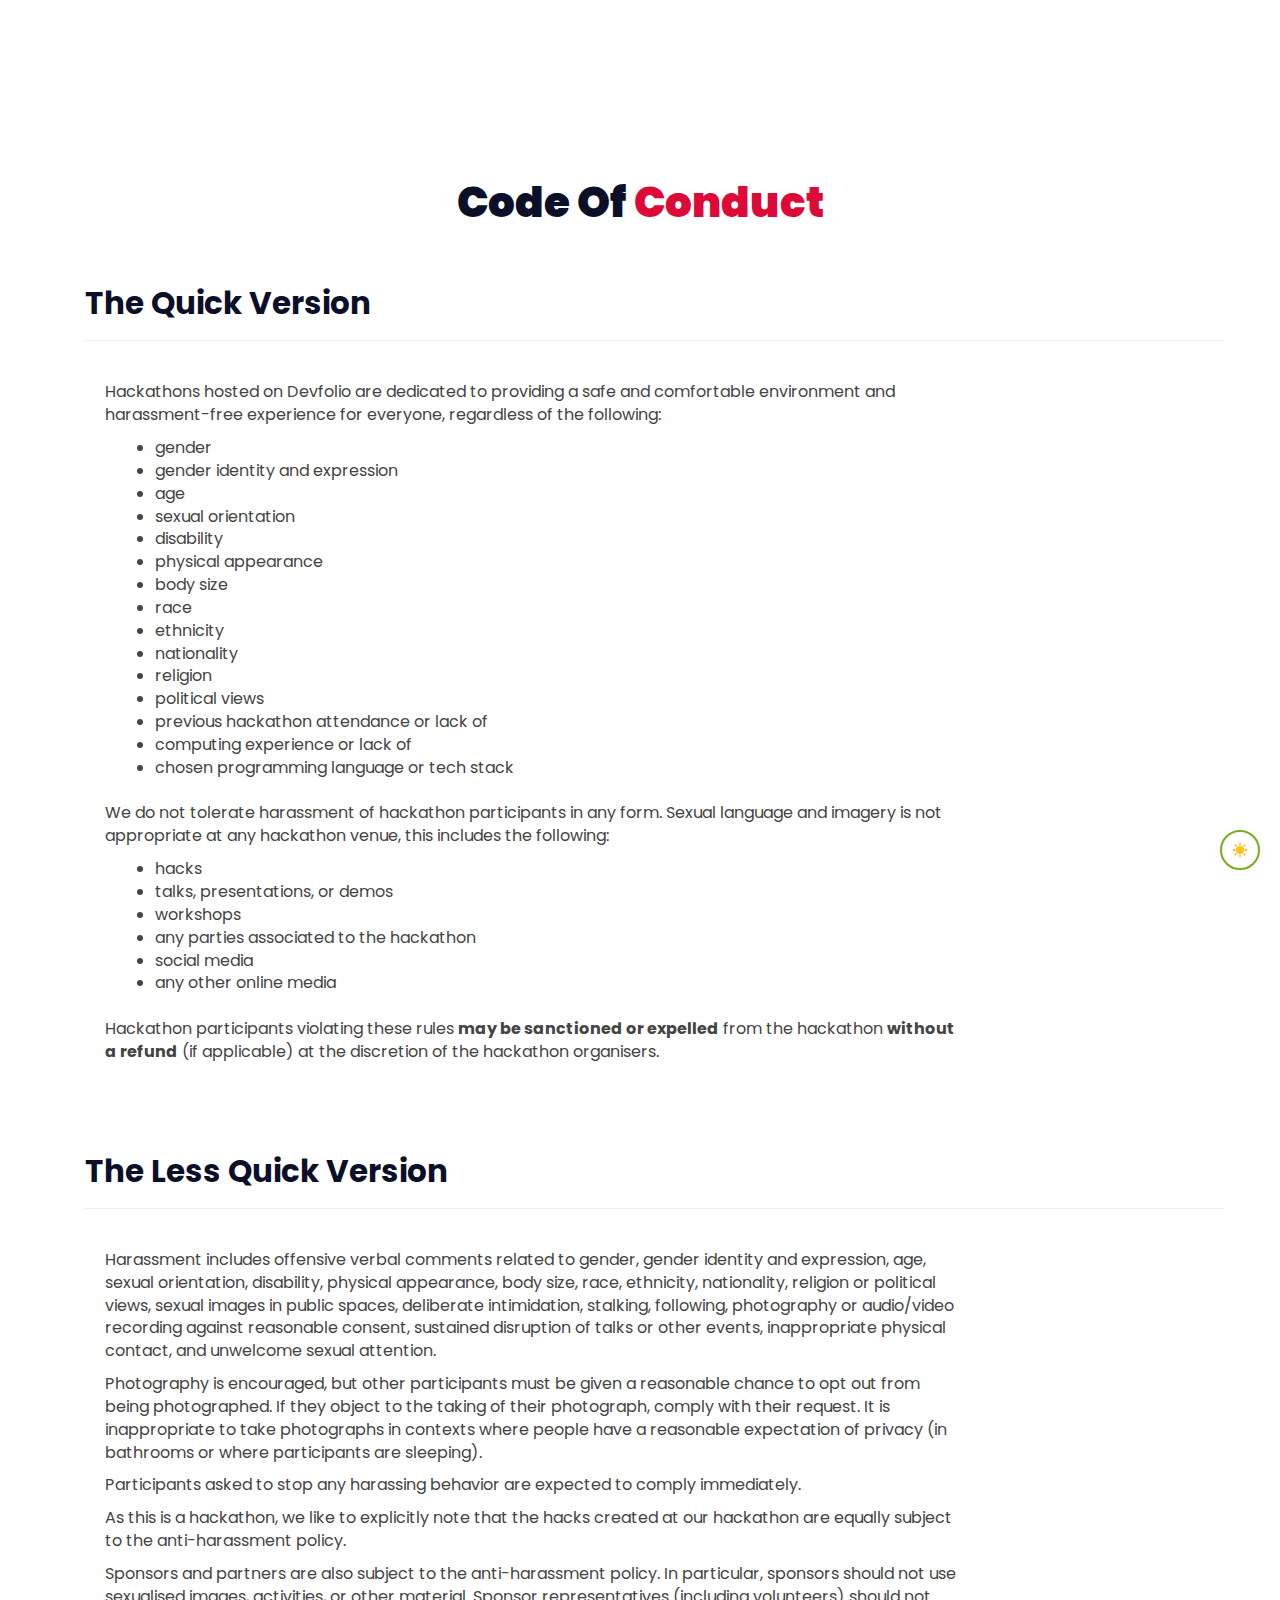
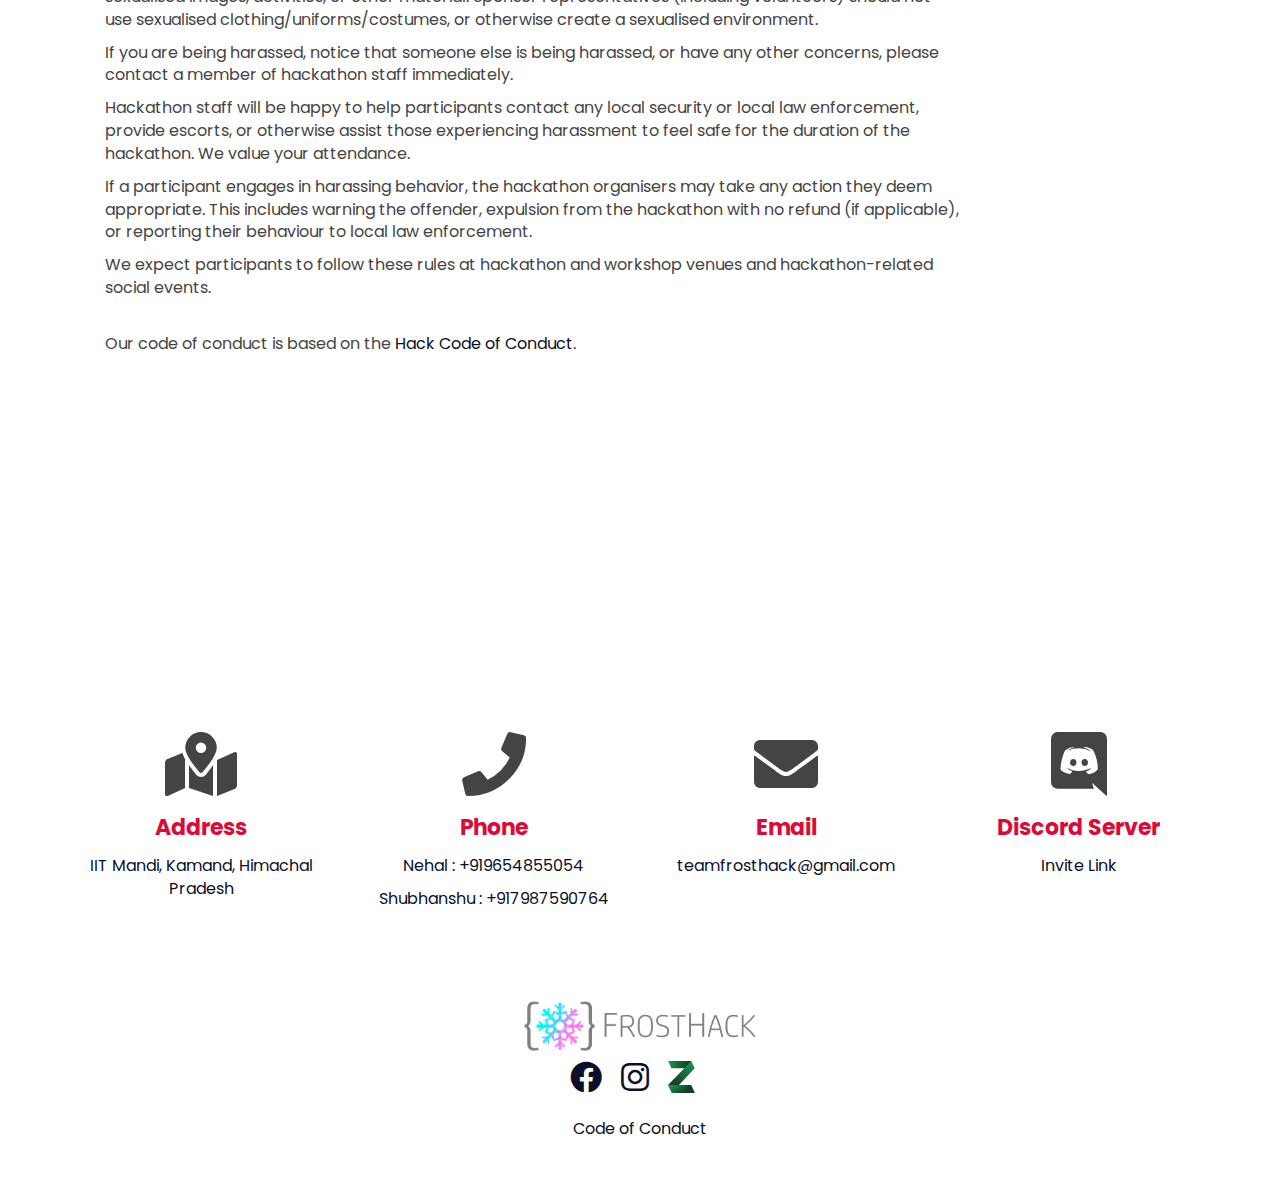
<file: code.html>
<!DOCTYPE html>
<html lang="en">

<head>
	<meta name="keywords" content="tech,event,hack,hackathon,2020,frosthack,iit,mandi,fest,latest,trending">
	<meta charset="utf-8">
	<meta http-equiv="X-UA-Compatible" content="IE=edge">
	<meta name="viewport" content="width=device-width, initial-scale=1">
	<!-- The above 3 meta tags *must* come first in the head; any other head content must come *after* these tags -->

	<title>FrostHack | IIT Mandi</title>


	<!-- favicon -->
	<link rel="icon" href="./img/logos/favi.png" type="image/x-icon" />
	<link rel="shortcut icon" href="./img/logos/favi.png" type="image/x-icon" />

	<!-- Google font -->
	<link href="https://fonts.googleapis.com/css?family=Poppins:400,700,900" rel="stylesheet">

	<!-- Bootstrap -->
	<link type="text/css" rel="stylesheet" href="css/bootstrap.min.css" />

	<!-- Owl Carousel -->
	<link type="text/css" rel="stylesheet" href="css/owl.carousel.css" />
	<link type="text/css" rel="stylesheet" href="css/owl.theme.default.css" />

	<!-- Font Awesome Icon -->
	<link rel="stylesheet" href="fontAwesome/css/all.min.css">
	<!-- <link rel="stylesheet" href="css/font-awesome.min.css"> -->

	<!-- Custom stlylesheet -->
	<link type="text/css" rel="stylesheet" href="css/style.css" />
	<link rel="stylesheet" href="css/index.css">
	<style>
		.conduct-container {
			padding-top: 20px;
			margin-left: 20px;
			width: 75%;
		}

		.conduct-container ul {
			list-style-type: disc;
			padding-left: 50px;
		}

		#codeconduct .col-lg-8 {
			margin-bottom: 80px;
		}

		@media only screen and (max-width: 767px) {
			.conduct-container {
				width: 100%;
			}
		}
	</style>
</head>

<body>

<!-- Header -->
	<header id="header" class="transparent-navbar navTop">
		<marquee
			id="timeline" 
			class="changecolor"
			onmouseover="this.stop();" 
			onmouseout="this.start();">
		</marquee>
		<!-- container -->
		<div class="container">
			<!-- navbar header -->
			<div class="navbar-header">
				<!-- Logo -->
				<div class="navbar-brand">
					<a class="logo" href="#home">
						<img class="logo-img" src="./img/logos/wide-small-white.png" alt="logo">
						<img class="logo-alt-img" src="./img/logos/wide-small.png" alt="logo">
					</a>
				</div>
				<!-- /Logo -->

				<!-- Mobile toggle -->
				<button class="navbar-toggle">
					<i class="fas fa-bars"></i>
				</button>
				<!-- /Mobile toggle -->
			</div>
			<!-- /navbar header -->

			<!-- Navigation -->
			<nav id="nav">
				<ul class="main-nav nav navbar-nav navbar-right">
					<!-- <li><a href="#home">Top</a></li> -->
					<li><a href="/index.html#about">about</a></li>
					<li><a href="/index.html#schedule">schedule</a></li>
					<!-- <li><a href="#themes">Themes</a></li> -->
					<li><a href="/index.html#sponsors">sponsors</a></li>
					<li><a href="/index.html#faq">faq</a></li>
					<li><a href="judges.html">Judges</a></li>
					<li><a href="mentors.html">Mentors</a></li>
					<li><a href="team.html">team</a></li>
				</ul>
			</nav>
			<!-- /Navigation -->
		</div>
		<!-- /container -->
	</header>
	<!-- /Header -->

	<!-- team -->
	<div id="codeconduct" class="section" style="margin-top: 10vh;">
		<!-- container -->
		<div class="container">
			<!-- row -->
			<div class="row">
				<!-- section title -->
				<div class="section-title">
					<h3 class="title"><span>Code of</span> <span style="color: #dd0a37;">Conduct</span></h3>
				</div>
				<!-- /section title -->

				<!-- code of conduct -->
				<div class="col-lg-8">
					<div class="container">
						<h2>The Quick Version</h2>
						<hr>
						<div class="conduct-container">
							<p>
								Hackathons hosted on Devfolio are
								dedicated to providing a safe and comfortable environment and harassment-free
								experience
								for everyone, regardless of the following:
							</p>
							<ul>
								<li>gender</li>
								<li>gender identity and expression</li>
								<li>age</li>
								<li>sexual orientation</li>
								<li>disability</li>
								<li>physical appearance</li>
								<li>body size</li>
								<li>race</li>
								<li>ethnicity</li>
								<li>nationality</li>
								<li>religion</li>
								<li>political views</li>
								<li>previous hackathon attendance or lack of</li>
								<li>computing experience or lack of</li>
								<li>chosen programming language or tech stack</li>
							</ul>
							<br>
							<p>
								We do not tolerate harassment of hackathon
								participants in any form. Sexual language and imagery is not appropriate at any
								hackathon venue, this includes the following:
							</p>
							<ul>
								<li>hacks</li>
								<li>talks, presentations, or demos</li>
								<li>workshops</li>
								<li>any parties associated to the hackathon</li>
								<li>social media</li>
								<li>any other online media</li>
							</ul>
							<br>
							<p>
								Hackathon participants violating these
								rules
								<strong>may be sanctioned or expelled</strong>
								from the hackathon
								<strong>without a refund</strong>
								(if applicable) at the discretion of the hackathon organisers.
							</p>
						</div>
					</div>
				</div>
				<!-- /code of conduct -->


				<!-- code of conduct -->
				<div class="col-lg-8">
					<div class="container">
						<h2>The Less Quick Version</h2>
						<hr>
						<div class="conduct-container">
							<p>
								Harassment includes offensive verbal
								comments related to gender, gender identity and expression, age, sexual orientation,
								disability, physical appearance, body size, race, ethnicity, nationality, religion
								or political views, sexual images in public spaces, deliberate intimidation,
								stalking, following, photography or audio/video recording against reasonable
								consent, sustained disruption of talks or other events, inappropriate physical
								contact, and unwelcome sexual attention.
							</p>
							<p>
								Photography is encouraged, but other
								participants must be given a reasonable chance to opt out from being photographed.
								If they object to the taking of their photograph, comply with their request. It is
								inappropriate to take photographs in contexts where people have a reasonable
								expectation of privacy (in bathrooms or where participants are sleeping).
							</p>
							<p>
								Participants asked to stop any
								harassing behavior are expected to comply immediately.
							</p>
							<p>
								As this is a hackathon, we like to
								explicitly note that the hacks created at our hackathon are equally subject to the
								anti-harassment policy.
							</p>
							<p>
								Sponsors and partners are also subject
								to the anti-harassment policy. In particular, sponsors should not use sexualised
								images, activities, or other material. Sponsor representatives (including
								volunteers) should not use sexualised clothing/uniforms/costumes, or otherwise
								create a sexualised environment.
							</p>
							<p>
								If you are being harassed, notice that
								someone else is being harassed, or have any other concerns, please contact a member
								of hackathon staff immediately.
							</p>
							<p>
								Hackathon staff will be happy to help
								participants contact any local security or local law enforcement, provide escorts,
								or otherwise assist those experiencing harassment to feel safe for the duration of
								the hackathon. We value your attendance.
							</p>
							<p>
								If a participant engages in harassing
								behavior, the hackathon organisers may take any action they deem appropriate. This
								includes warning the offender, expulsion from the hackathon with no refund (if
								applicable), or reporting their behaviour to local law enforcement.
							</p>
							<p>
								We expect participants to follow these
								rules at hackathon and workshop venues and hackathon-related social events.</p><br>
							<p>
								Our code of conduct is based on the
								<a href="https://hackcodeofconduct.org/" target="_blank" rel="noopener noreferrer">Hack
									Code of Conduct</a>.
							</p>
						</div>
					</div>
				</div>
				<!-- /code of conduct -->

			</div>
			<!-- /row -->
		</div>
		<!-- /container -->
	</div>
	<!-- /team -->

	<!-- Contact -->
	<div id="contact" class="section">
		<!-- container -->
		<div class="container">
			<!-- row -->
			<div class="row">
				<!-- section title -->
				<div class="section-title">
					<h3 class="title"><span>Contact</span> <span style="color: #dd0a37;">Us</span></h3>
				</div>
				<!-- /section title -->

				<!-- contact -->
				<div class="col-sm-3">
					<div class="contact">
						<i class="fas fa-map-marked-alt fa-4x"></i>
						<h3 class="mt-3">Address</h3>
						<a class="changecolor" href="https://goo.gl/maps/6kq6iLFDopCikWVH7">
							IIT Mandi,
							Kamand,
							Himachal Pradesh
						</a>
					</div>
				</div>
				<!-- /contact -->

				<!-- contact -->
				<div class="col-sm-3">
					<div class="contact">
						<i class="fas fa-phone fa-4x"></i>
						<h3 class="mt-3">Phone</h3>
						<p><a href="tel:+919654855054" class="changecolor">Nehal : +919654855054</a></p>
						<p><a href="tel:+917987590764" class="changecolor">Shubhanshu : +917987590764</a></p>
					</div>
				</div>
				<!-- /contact -->

				<!-- contact -->
				<div class="col-sm-3">
					<div class="contact">
						<i class="fas fa-envelope fa-4x"></i>
						<h3 class="mt-3">Email</h3>
						<a href="mailto:teamfrosthack@gmail.com" class="changecolor">teamfrosthack@gmail.com</a>
					</div>
				</div>
				<div class="col-sm-3">
					<div class="contact">
						<i class="fab fa-discord fa-4x"></i>
						<h3 class="mt-3">Discord Server</h3>
						<a href="https://discord.com/invite/YsV3MJ7ke2" class="changecolor">Invite Link</a>
					</div>
				</div>
				<img id="theme-toggle" src="img/sun.svg" onclick="themechange()">

				
				<!-- /contact -->

				<!-- contact -->
				<!-- <div class="col-sm-3">
					<div class="contact">
						<img src="img/zulip.svg" alt="zulipchat">
						<h3 class="mt-3">Zulip</h3>
						<a href="https://frosthack.zulipchat.com/">frosthack.zulipchat.com</a>
					</div>
				</div> -->
				<!-- /contact -->

			</div>
			<!-- /row -->
		</div>
		<!-- /container -->
	</div>
	<!-- /Contact -->

	<!-- Footer -->
	<footer id="footer">
		<!-- container -->
		<div class="container">
			<!-- row -->
			<div class="row">

				<!-- footer logo -->
				<div class="col-md-4 col-md-push-4">
					<div class="footer-brand">
						<a class="logo" href="#home">
							<img class="logo-img" src="./img/logos/wide.png" alt="logo">
						</a>
					</div>
					<div class="contact-social">
						<a target="_blank" href="https://www.facebook.com/frosthackiitmandi/"><i
								class="fab fa-facebook fa-2x"></i></a>
						<a target="_blank" href="https://www.instagram.com/frosthack_iitmandi/"><i
								class="fab fa-instagram fa-2x"></i></a>
						<a target="_blank" href="https://frosthack.zulipchat.com/"> <img src="img/zulip.svg" alt="">
						</a>
					</div>
					<div class="centered-code">
						<a href="code.html">Code of Conduct</a>
					</div>
				</div>
				<!-- /footer logo -->

			</div>
			<!-- /row -->
		</div>
		<!-- /container -->
	</footer>
	<!-- /Footer -->

	<!-- jQuery Plugins -->
	<script src="js/jquery.min.js"></script>
	<script src="js/bootstrap.min.js"></script>
	<script src="js/jquery.waypoints.min.js"></script>
	<script src="js/owl.carousel.min.js"></script>
	<script src="js/jquery.stellar.min.js"></script>
	<script src="js/jquery.countTo.js"></script>
	<script src="js/main.js"></script>

</body>

</html>
</file>
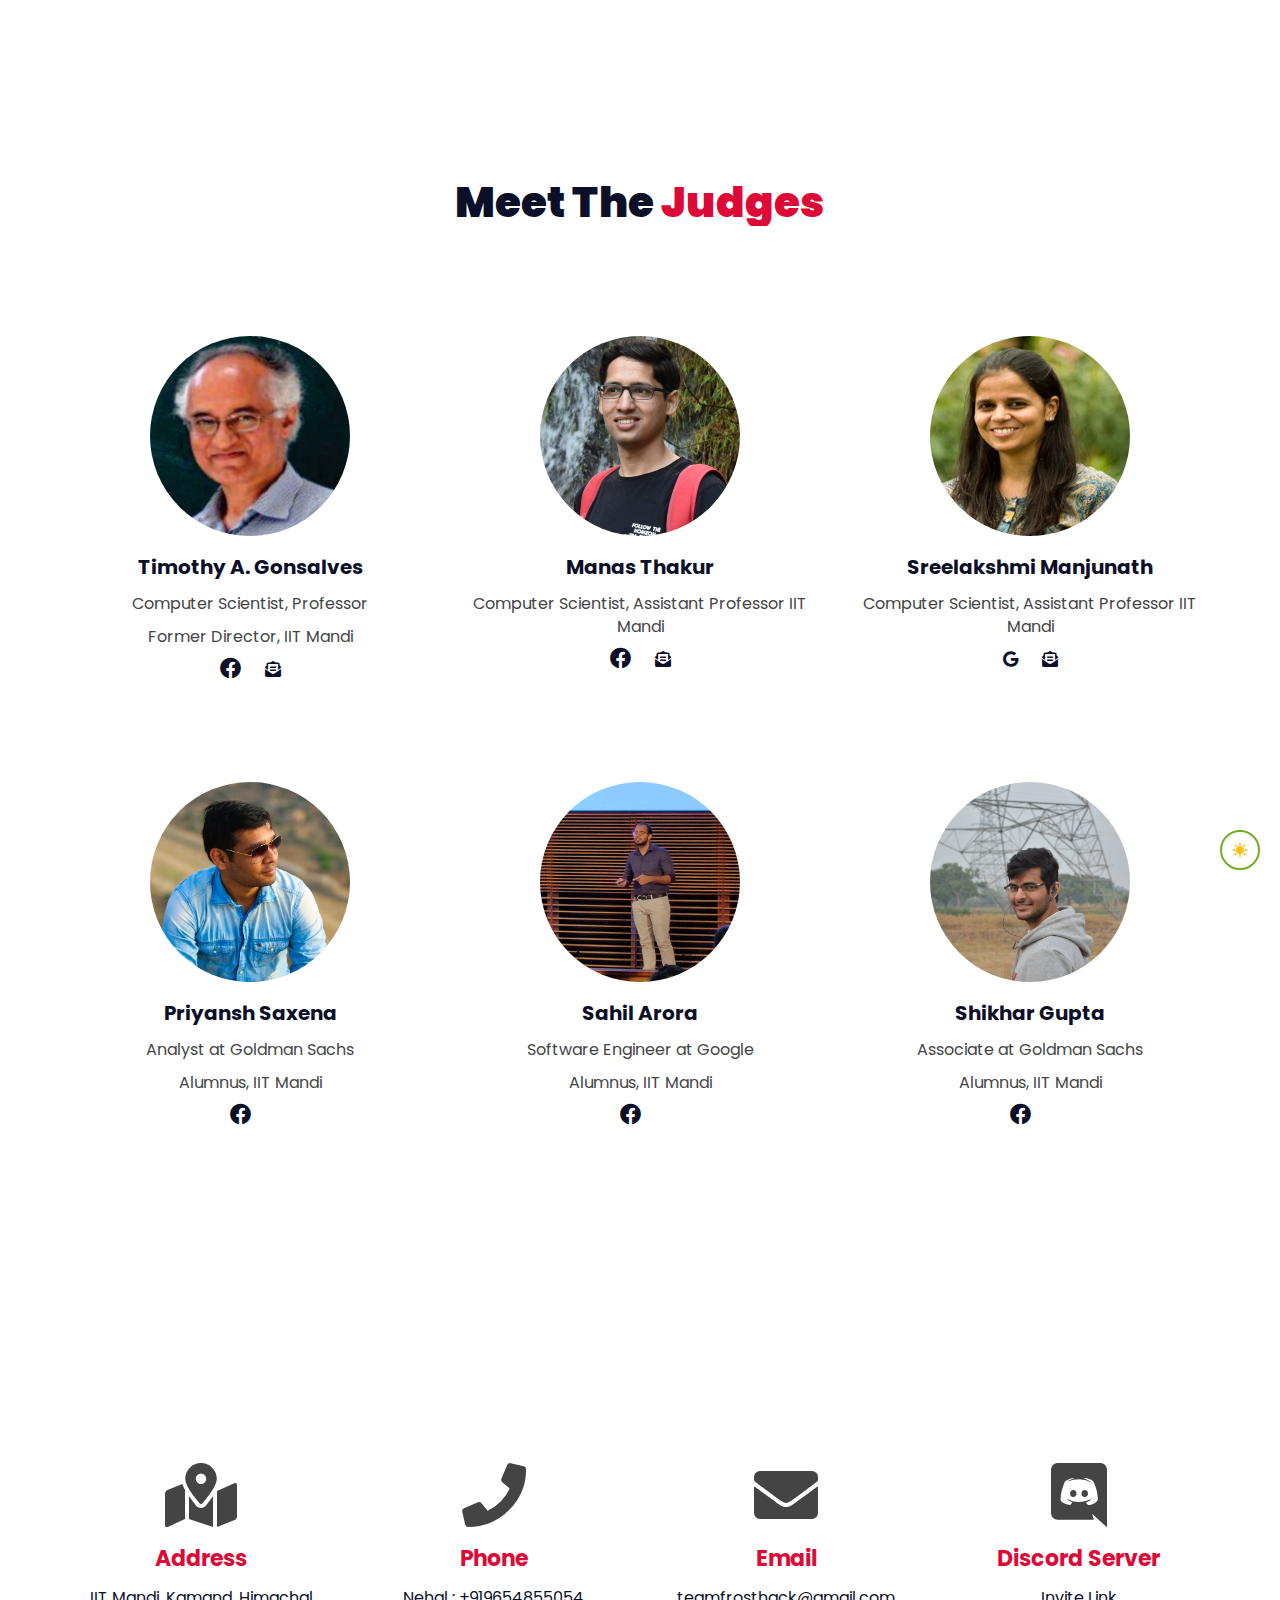
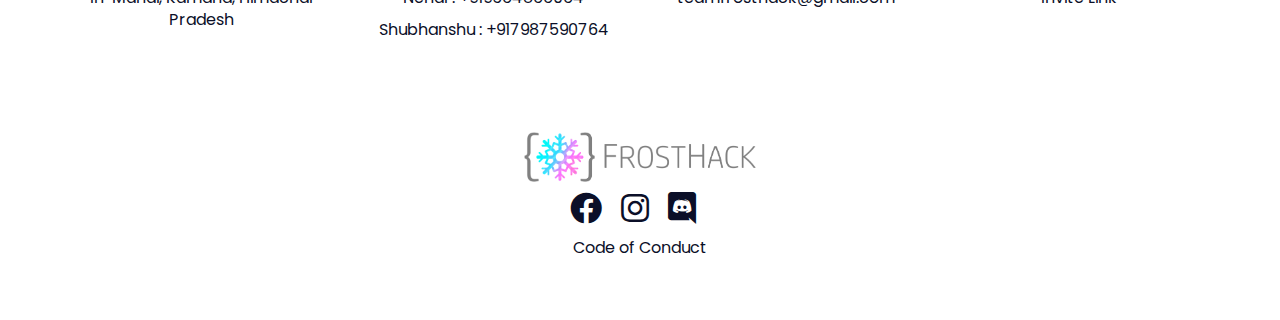
<file: judges.html>
<!DOCTYPE html>
<html lang="en">
<head>
	<meta name="keywords" content="tech,event,hack,hackathon,2020,frosthack,iit,mandi,fest,latest,trending">
	<meta charset="utf-8">
	<meta http-equiv="X-UA-Compatible" content="IE=edge">
	<meta name="viewport" content="width=device-width, initial-scale=1">
	<!-- The above 3 meta tags *must* come first in the head; any other head content must come *after* these tags -->

	<title>FrostHack | IIT Mandi</title>


	<!-- favicon -->
	<link rel="icon" href="./img/logos/favi.png" type="image/x-icon"/>
	<link rel="shortcut icon" href="./img/logos/favi.png" type="image/x-icon"/>
	
	<!-- Google font -->
	<link href="https://fonts.googleapis.com/css?family=Poppins:400,700,900" rel="stylesheet">

	<!-- Bootstrap -->
	<link type="text/css" rel="stylesheet" href="css/bootstrap.min.css" />

	<!-- Owl Carousel -->
	<link type="text/css" rel="stylesheet" href="css/owl.carousel.css" />
	<link type="text/css" rel="stylesheet" href="css/owl.theme.default.css" />

	<!-- Font Awesome Icon -->
	<link rel="stylesheet" href="fontAwesome/css/all.min.css">
	<!-- <link rel="stylesheet" href="css/font-awesome.min.css"> -->

	<!-- Custom stlylesheet -->
	<link type="text/css" rel="stylesheet" href="css/style.css" />
	<link rel="stylesheet" href="css/index.css">
	<style>
		.centered {
			text-align: center;
			margin : 5rem auto;
		}
		.centered h2 {
			font-size: 2rem;
		}
		.centered img {
			margin-bottom: 20px;
		}
		.centered .fab{
			margin-right: 20px;
		}
		
	</style>
</head>
<body>

	<!-- Header -->
	<header id="header" class="transparent-navbar navTop">
		<marquee
			id="timeline" 
			class="changecolor"
			onmouseover="this.stop();" 
			onmouseout="this.start();">
		</marquee>
		<!-- container -->
		<div class="container">
			<!-- navbar header -->
			<div class="navbar-header">
				<!-- Logo -->
				<div class="navbar-brand">
					<a class="logo" href="#home">
						<img class="logo-img" src="./img/logos/wide-small-white.png" alt="logo">
						<img class="logo-alt-img" src="./img/logos/wide-small.png" alt="logo">
					</a>
				</div>
				<!-- /Logo -->

				<!-- Mobile toggle -->
				<button class="navbar-toggle">
					<i class="fas fa-bars"></i>
				</button>
				<!-- /Mobile toggle -->
			</div>
			<!-- /navbar header -->

			<!-- Navigation -->
			<nav id="nav">
				<ul class="main-nav nav navbar-nav navbar-right">
					<!-- <li><a href="#home">Top</a></li> -->
					<li><a href="/index.html#about">about</a></li>
					<li><a href="/index.html#schedule">schedule</a></li>
					<!-- <li><a href="#themes">Themes</a></li> -->
					<li><a href="/index.html#sponsors">sponsors</a></li>
					<li><a href="/index.html#faq">faq</a></li>
					<li><a href="judges.html">Judges</a></li>
					<li><a href="mentors.html">Mentors</a></li>
					<li><a href="team.html">team</a></li>
				</ul>
			</nav>
			<!-- /Navigation -->
		</div>
		<!-- /container -->
	</header>
	<!-- /Header -->

	<!-- team -->
	<div id="team" class="section" style="margin-top: 10vh;">
		<!-- container -->
		<div class="container">
			<!-- row -->
			<div class="row">
				<!-- section title -->
				<div class="section-title">
					<h3 class="title"><span>meet the</span> <span style="color: #dd0a37;">Judges</span></h3>
				</div>
				<!-- /section title -->

				<!-- team-member -->
				<div class="col-lg-4 col-md-6 centered">
						<img class="img img-circle" src="img/tag.jpg" height="200px" width="200px" alt="Hitesh Ramchandani">
						<br>
						<h2><b>Timothy A. Gonsalves</b></h2>
						<p>Computer Scientist, Professor</p>
                        <p>Former Director, IIT Mandi</p>
						<a href="https://www.facebook.com/timothy.gonsalves.71" target=_blank >
							<i class="fab fa-facebook fa-lg"></i>
						</a>
						<a href="email:tag@iitmandi.ac.in" target=_blank >
							<i class="fas fa-envelope-open-text"></i>
						</a>
				</div>
				<!-- /team-member -->

				<!-- team-member -->
				<div class="col-lg-4 col-md-6 centered">
                    <img class="img img-circle" src="img/manas.jpg" height="200px" width="200px" alt="Hitesh Ramchandani">
                    <br>
                    <h2><b>Manas Thakur</b></h2>
                    <p>Computer Scientist, Assistant Professor IIT Mandi</p>
                    <a href="https://www.facebook.com/manasthakur17" target=_blank >
                        <i class="fab fa-facebook fa-lg"></i>
                    </a>
                    <a href="email:manas@iitmandi.ac.in" target=_blank >
                        <i class="fas fa-envelope-open-text"></i>
                    </a>
                </div>
				<!-- /team-member -->

				<!-- team-member -->
				<div class="col-lg-4 col-md-6 centered">
                    <img class="img img-circle" src="img/sreelakshmi.jpg" height="200px" width="200px" alt="Hitesh Ramchandani">
                    <br>
                    <h2><b>Sreelakshmi Manjunath</b></h2>
                    <p>Computer Scientist, Assistant Professor IIT Mandi</p>
                    <a href="https://scholar.google.com/citations?user=P66Q9xUAAAAJ&hl=en" target=_blank >
                        <i class="fab fa-google"></i>
                    </a>
                    <a href="email:sreelakshmi@iitmandi.ac.in" target=_blank >
                        <i class="fas fa-envelope-open-text"></i>
                    </a>
                </div>
			    <!-- /team-member -->

			</div>
            <!-- row -->
            <div class="row">
				<!-- team-member -->
				<div class="col-lg-4 col-md-6 centered">
						<img class="img img-circle" src="img/priyansh.jpg" height="200px" width="200px" alt="Hitesh Ramchandani">
						<br>
						<h2><b>Priyansh Saxena</b></h2>
						<p>Analyst at Goldman Sachs</p>
                        <p>Alumnus, IIT Mandi</p>
						<a href="https://www.facebook.com/PCGAYLE" target=_blank >
							<i class="fab fa-facebook fa-lg"></i>
						</a>
				</div>
				<!-- /team-member -->

				<!-- team-member -->
				<div class="col-lg-4 col-md-6 centered">
                    <img class="img img-circle" src="img/sahil.jpg" height="200px" width="200px" alt="Hitesh Ramchandani">
                    <br>
                    <h2><b>Sahil Arora</b></h2>
                    <p>Software Engineer at Google</p>
                    <p>Alumnus, IIT Mandi</p>
                    <a href="https://www.facebook.com/profile.php?id=100001976391752" target=_blank >
                        <i class="fab fa-facebook fa-lg"></i>
                    </a>
                </div>
				<!-- /team-member -->

				<!-- team-member -->
				<div class="col-lg-4 col-md-6 centered">
                    <img class="img img-circle" src="img/shikhar.jpg" height="200px" width="200px" alt="Hitesh Ramchandani">
                    <br>
                    <h2><b>Shikhar Gupta</b></h2>
                    <p>Associate at Goldman Sachs</p>
                    <p>Alumnus, IIT Mandi</p>
                    <a href="https://www.facebook.com/shikhar.in" target=_blank >
                        <i class="fab fa-facebook fa-lg"></i>
                    </a>
                </div>
			    <!-- /team-member -->

			</div>
			<!-- /row -->
		</div>
		<!-- /container -->
	</div>
	<!-- /team -->

	<!-- Contact -->
	<div id="contact" class="section">
		<!-- container -->
		<div class="container">
			<!-- row -->
			<div class="row">
				<!-- section title -->
				<div class="section-title">
					<h3 class="title"><span>Contact</span> <span style="color: #dd0a37;">Us</span></h3>
				</div>
				<!-- /section title -->

				<!-- contact -->
				<div class="col-sm-3">
					<div class="contact">
						<i class="fas fa-map-marked-alt fa-4x"></i>
						<h3 class="mt-3">Address</h3>
						<a class="changecolor" href="https://goo.gl/maps/6kq6iLFDopCikWVH7">
							IIT Mandi,
							Kamand,
							Himachal Pradesh
						</a>
					</div>
				</div>
				<!-- /contact -->

				<!-- contact -->
				<div class="col-sm-3">
					<div class="contact">
						<i class="fas fa-phone fa-4x"></i>
						<h3 class="mt-3">Phone</h3>
						<p><a href="tel:+919654855054" class="changecolor">Nehal : +919654855054</a></p>
						<p><a href="tel:+917987590764" class="changecolor">Shubhanshu : +917987590764</a></p>
					</div>
				</div>
				<!-- /contact -->

				<!-- contact -->
				<div class="col-sm-3">
					<div class="contact">
						<i class="fas fa-envelope fa-4x"></i>
						<h3 class="mt-3">Email</h3>
						<a href="mailto:teamfrosthack@gmail.com" class="changecolor">teamfrosthack@gmail.com</a>
					</div>
				</div>
				<div class="col-sm-3">
					<div class="contact">
						<i class="fab fa-discord fa-4x"></i>
						<h3 class="mt-3">Discord Server</h3>
						<a href="https://discord.com/invite/YsV3MJ7ke2" class="changecolor">Invite Link</a>
					</div>
				</div>
				<img id="theme-toggle" src="img/sun.svg" onclick="themechange()">

				
				<!-- /contact -->

				<!-- contact -->
				<!-- <div class="col-sm-3">
					<div class="contact">
						<img src="img/zulip.svg" alt="zulipchat">
						<h3 class="mt-3">Zulip</h3>
						<a href="https://frosthack.zulipchat.com/">frosthack.zulipchat.com</a>
					</div>
				</div> -->
				<!-- /contact -->

			</div>
			<!-- /row -->
		</div>
		<!-- /container -->
	</div>
	<!-- /Contact -->

	<!-- Footer -->
	<footer id="footer">
		<!-- container -->
		<div class="container">
			<!-- row -->
			<div class="row">

				<!-- footer logo -->
				<div class="col-md-4 col-md-push-4">
					<div class="footer-brand">
						<a class="logo" href="#home">
							<img class="logo-img" src="./img/logos/wide.png" alt="logo">
						</a>
					</div>
					<div class="contact-social">
						<a target="_blank" href="https://www.facebook.com/frosthackiitmandi/"><i
								class="fab fa-facebook fa-2x"></i></a>
						<a target="_blank" href="https://www.instagram.com/frosthack_iitmandi/"><i
								class="fab fa-instagram fa-2x"></i></a>
						<a target="_blank" href="https://discord.com/invite/68fcSaXA">
							<i class="fab fa-discord fa-2x" ></i></a>
					</div>
					<div class="centered-code">
						<a href="code.html">Code of Conduct</a>
					</div>
				</div>
				<!-- /footer logo -->

			</div>
			<!-- /row -->
		</div>
		<!-- /container -->
	</footer>
	<!-- /Footer -->

	<!-- jQuery Plugins -->
	<script src="js/jquery.min.js"></script>
	<script src="js/bootstrap.min.js"></script>
	<script src="js/jquery.waypoints.min.js"></script>
	<script src="js/owl.carousel.min.js"></script>
	<script src="js/jquery.stellar.min.js"></script>
	<script src="js/jquery.countTo.js"></script>
	<script src="js/main.js"></script>

</body>

</html>
</file>
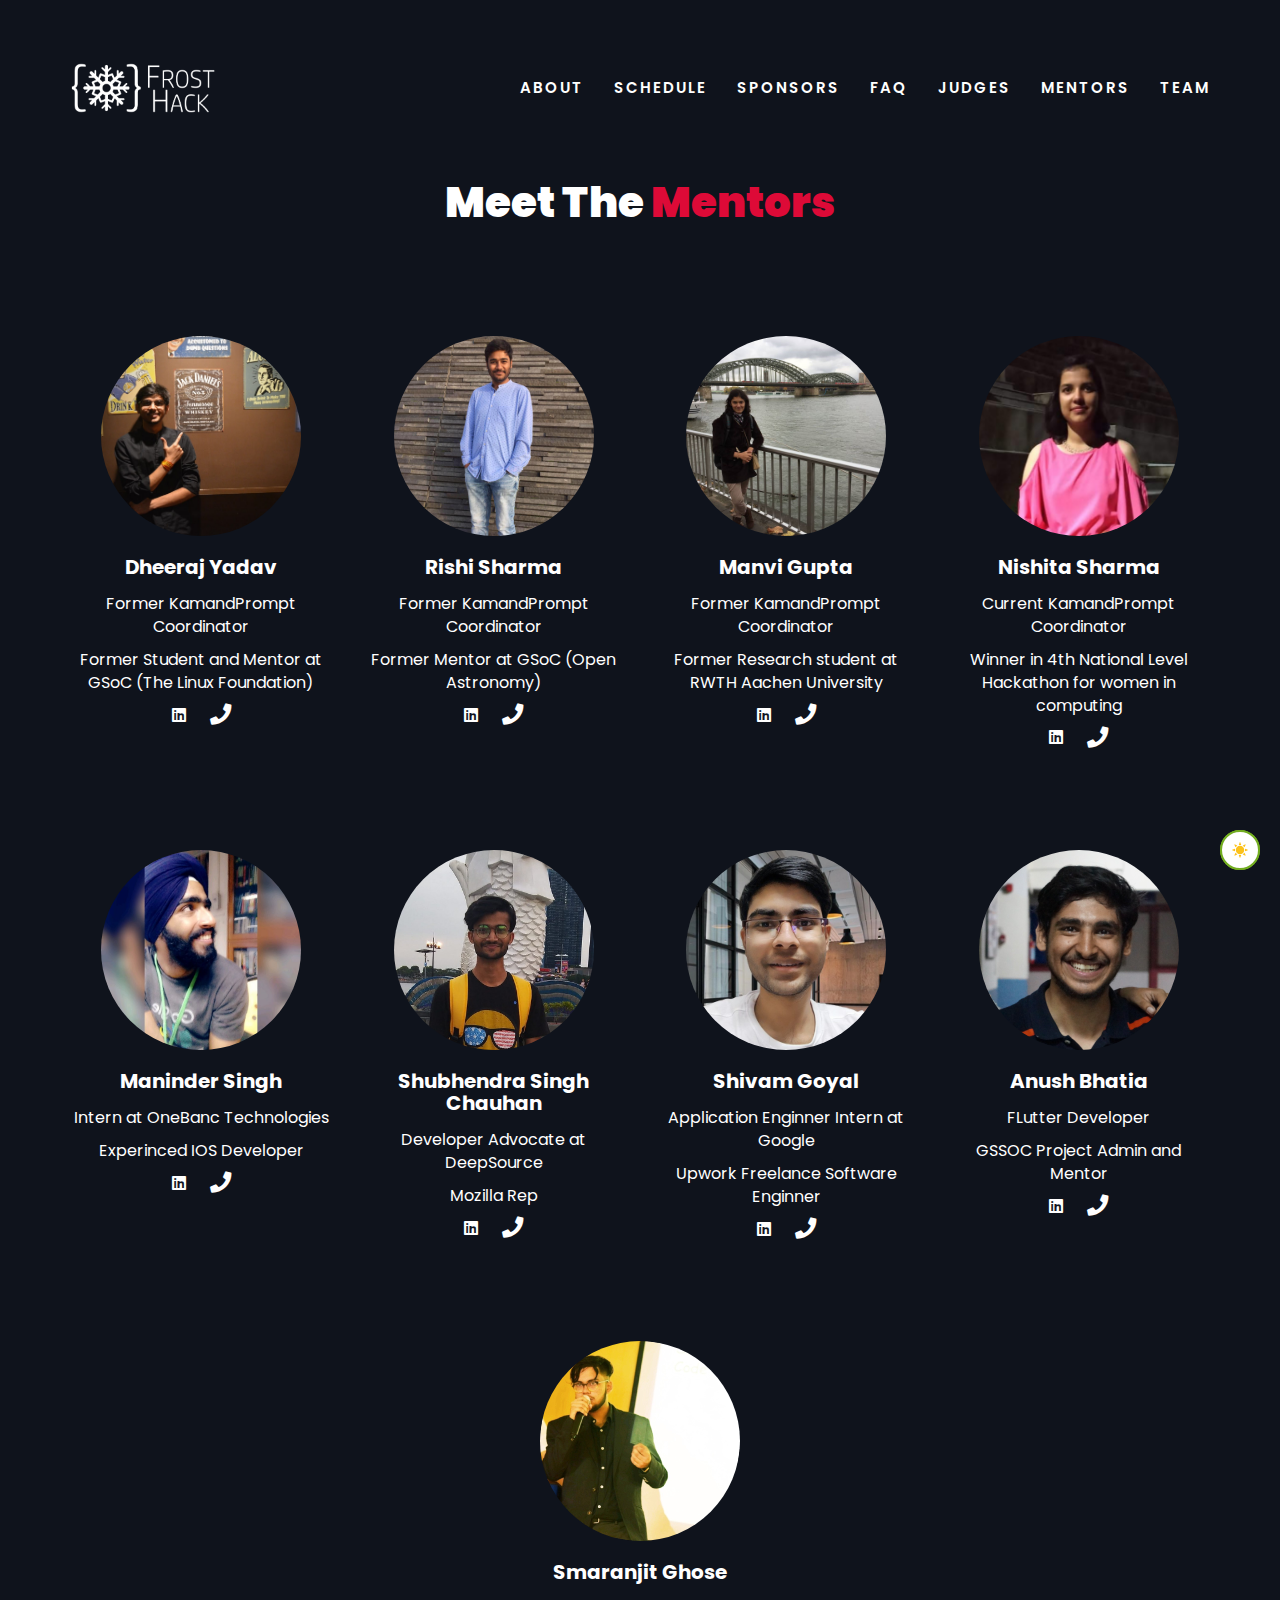
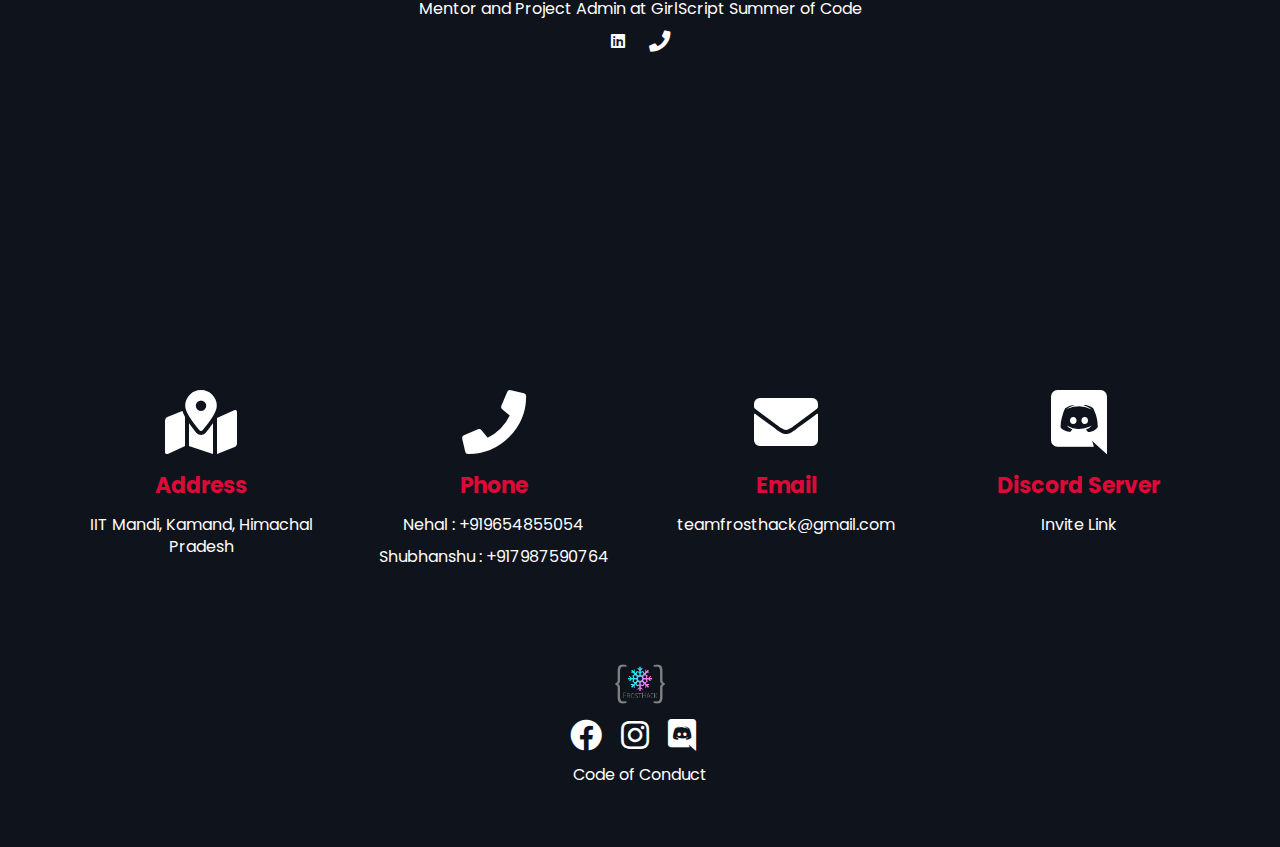
<file: mentors.html>
<!DOCTYPE html>
<html lang="en">
<head>
	<meta name="keywords" content="tech,event,hack,hackathon,2020,frosthack,iit,mandi,fest,latest,trending">
	<meta charset="utf-8">
	<meta http-equiv="X-UA-Compatible" content="IE=edge">
	<meta name="viewport" content="width=device-width, initial-scale=1">
	<!-- The above 3 meta tags *must* come first in the head; any other head content must come *after* these tags -->

	<title>FrostHack | IIT Mandi</title>


	<!-- favicon -->
	<link rel="icon" href="./img/logos/favi.png" type="image/x-icon"/>
	<link rel="shortcut icon" href="./img/logos/favi.png" type="image/x-icon"/>
	
	<!-- Google font -->
	<link href="https://fonts.googleapis.com/css?family=Poppins:400,700,900" rel="stylesheet">

	<!-- Bootstrap -->
	<link type="text/css" rel="stylesheet" href="css/bootstrap.min.css" />

	<!-- Owl Carousel -->
	<link type="text/css" rel="stylesheet" href="css/owl.carousel.css" />
	<link type="text/css" rel="stylesheet" href="css/owl.theme.default.css" />

	<!-- Font Awesome Icon -->
	<link rel="stylesheet" href="fontAwesome/css/all.min.css">
	<!-- <link rel="stylesheet" href="css/font-awesome.min.css"> -->

	<!-- Custom stlylesheet -->
	<link type="text/css" rel="stylesheet" href="css/style.css" />
	<link rel="stylesheet" href="css/index.css">
	<style>
		.centered {
			text-align: center;
			margin : 5rem auto;
		}
		.centered h2 {
			font-size: 2rem;
		}
		.centered img {
			margin-bottom: 20px;
		}
		.centered .fab{
			margin-right: 20px;
		}
		
	</style>
</head>
<body>

	<!-- Header -->
	<header id="header" class="transparent-navbar navTop">
		<marquee
			id="timeline" 
			class="changecolor"
			onmouseover="this.stop();" 
			onmouseout="this.start();">
		</marquee>
		<!-- container -->
		<div class="container">
			<!-- navbar header -->
			<div class="navbar-header">
				<!-- Logo -->
				<div class="navbar-brand">
					<a class="logo" href="#home">
						<img class="logo-img" src="./img/logos/wide-small-white.png" alt="logo">
						<img class="logo-alt-img" src="./img/logos/wide-small.png" alt="logo">
					</a>
				</div>
				<!-- /Logo -->

				<!-- Mobile toggle -->
				<button class="navbar-toggle">
					<i class="fas fa-bars"></i>
				</button>
				<!-- /Mobile toggle -->
			</div>
			<!-- /navbar header -->

			<!-- Navigation -->
			<nav id="nav">
				<ul class="main-nav nav navbar-nav navbar-right">
					<!-- <li><a href="#home">Top</a></li> -->
					<li><a href="/index.html#about">about</a></li>
					<li><a href="/index.html#schedule">schedule</a></li>
					<!-- <li><a href="#themes">Themes</a></li> -->
					<li><a href="/index.html#sponsors">sponsors</a></li>
					<li><a href="/index.html#faq">faq</a></li>
					<li><a href="judges.html">Judges</a></li>
					<li><a href="mentors.html">Mentors</a></li>
					<li><a href="team.html">team</a></li>
				</ul>
			</nav>
			<!-- /Navigation -->
		</div>
		<!-- /container -->
	</header>
	<!-- /Header -->
		<!-- team -->
		<div id="team" class="section" style="margin-top: 10vh;">
			<!-- container -->
			<div class="container">
				<!-- row -->
				<div class="row">
					<!-- section title -->
					<div class="section-title">
						<h3 class="title"><span class="changecolor">meet the</span> <span style="color: #dd0a37;">Mentors</span></h3>
					</div>
					<!-- /section title -->
	
					<!-- team-member -->
					<div class="col-lg-3 col-md-6 centered">
							<img class="img img-circle" src="img/dheeraj.jpg" height="200px" width="200px" alt="Hitesh Ramchandani">
							<br>
							<h2><b class="changecolor">Dheeraj Yadav</b></h2>
							<p class="changecolor">Former KamandPrompt Coordinator</p>
							<p class="changecolor">Former Student and Mentor at GSoC (The Linux Foundation)</p>
							<a href="https://www.linkedin.com/in/dheeraj135/" target=_blank >
								<i class="fab fa-linkedin"></i>
							</a>
							<a href="tel:+918527510168" target=_blank >
								<i class="fas fa-phone fa-lg"></i>
							</a>
					</div>
					<!-- /team-member -->
	
					<!-- team-member -->
					<div class="col-lg-3 col-md-6 centered">
							<img class="img img-circle" src="img/rishi.jpg" height="200px" width="200px" alt="Hitesh Ramchandani">
							<br>
							<h2><b class="changecolor">Rishi Sharma</b></h2>
							<p class="changecolor">Former KamandPrompt Coordinator</p>
							<p class="changecolor">Former Mentor at GSoC (Open Astronomy)</p>
							<a href="https://www.linkedin.com/in/rishi-s8/" target=_blank >
								<i class="fab fa-linkedin"></i>
							</a>
							<a href="tel:+919559760700" target=_blank >
								<i class="fas fa-phone fa-lg"></i>
							</a>
					</div>
					<!-- /team-member -->
	
					<!-- team-member -->
					<div class="col-lg-3 col-md-6 centered">
							<img class="img img-circle" src="img/manvi.jpg" height="200px" width="200px" alt="Hitesh Ramchandani">
							<br>
							<h2><b class="changecolor">Manvi Gupta</b></h2>
							<p class="changecolor">Former KamandPrompt Coordinator</p>
							<p class="changecolor">Former Research student at RWTH Aachen University</p>
							<a href="https://www.linkedin.com/in/manvi-gupta98/" target=_blank >
								<i class="fab fa-linkedin"></i>
							</a>
							<a href="tel:+917580078791" target=_blank >
								<i class="fas fa-phone fa-lg"></i>
							</a>
					</div>
				<!-- /team-member -->
	
	
				<!-- team-member -->
				<div class="col-lg-3 col-md-6 centered">
						<img class="img img-circle" src="img/nishita.jpg" height="200px" width="200px" alt="Hitesh Ramchandani">
						<br>
						<h2><b class="changecolor">Nishita Sharma</b></h2>
						<p class="changecolor">Current KamandPrompt Coordinator</p>
						<p class="changecolor">Winner in 4th National Level Hackathon for women in computing</p>
						<a href="https://www.linkedin.com/in/nishita-sharma-59362719b/?originalSubdomain=in" target=_blank >
							<i class="fab fa-linkedin"></i>
						</a>
						<a href="tel:+919306235670" target=_blank >
							<i class="fas fa-phone fa-lg"></i>
						</a>
				</div>
				<!-- /team-member -->
	
	
					<!-- team-member -->
					<div class="col-lg-3 col-md-6 centered">
							<img class="img img-circle" src="img/maninder.jpeg" height="200px" width="200px" alt="Hitesh Ramchandani">
							<br>
							<h2><b class="changecolor">Maninder Singh</b></h2>
							<p class="changecolor">Intern at OneBanc Technologies</p>
							<p class="changecolor">Experinced IOS Developer </p>
							<a href="https://www.linkedin.com/in/switysingh/" target=_blank >
								<i class="fab fa-linkedin"></i>
							</a>
							<a href="tel:+918851129092" target=_blank >
								<i class="fas fa-phone fa-lg"></i>
							</a>
					</div>
					<!-- /team-member -->
	
	
					<!-- team-member -->
					<div class="col-lg-3 col-md-6 centered">
							<img class="img img-circle" src="img/shubhendra.jpeg" height="200px" width="200px" alt="Hitesh Ramchandani">
							<br>
							<h2><b class="changecolor">Shubhendra Singh Chauhan</b></h2>
							<p class="changecolor">Developer Advocate at DeepSource</p>
							<p class="changecolor">Mozilla Rep</p>
							<a href="https://www.linkedin.com/in/withshubh/" target=_blank >
								<i class="fab fa-linkedin"></i>
							</a>
							<a href="tel:+918182004700" target=_blank >
								<i class="fas fa-phone fa-lg"></i>
							</a>
					</div>
					<!-- /team-member -->
	
	
					<!-- team-member -->
					<div class="col-lg-3 col-md-6 centered">
							<img class="img img-circle" src="img/shivam.jpeg" height="200px" width="200px" alt="Hitesh Ramchandani">
							<br>
							<h2><b class="changecolor">Shivam Goyal</b></h2>
							<p class="changecolor">Application Enginner Intern at Google</p>
							<p class="changecolor">Upwork Freelance Software Enginner</p>
							<a href="https://www.linkedin.com/in/shivamgoyal1899/" target=_blank >
								<i class="fab fa-linkedin"></i>
							</a>
							<a href="tel:+9190122-18994" target=_blank >
								<i class="fas fa-phone fa-lg"></i>
							</a>
					</div>
					<!-- /team-member -->
	
	
					<!-- team-member -->
					<div class="col-lg-3 col-md-6 centered">
						<img class="img img-circle" src="img/anush.jpg" height="200px" width="200px" alt="Hitesh Ramchandani">
						<br>
						<h2><b class="changecolor">Anush Bhatia</b></h2>
						<p class="changecolor">FLutter Developer</p>
						<p class="changecolor">GSSOC Project Admin and Mentor</p>
						<a href="https://www.linkedin.com/in/anushbhatia/" target=_blank >
							<i class="fab fa-linkedin"></i>
						</a>
						<a href="tel:+919877757063" target=_blank >
							<i class="fas fa-phone fa-lg"></i>
						</a>
					</div>
					<div class="col-lg-12 col-md-6 centered">
						<img class="img img-circle" src="img/smaranjit.jpeg" height="200px" width="200px" alt="Hitesh Ramchandani">
						<br>
						<h2><b class="changecolor">Smaranjit Ghose</b></h2>
						<p class="changecolor">Mentor and Project Admin at GirlScript Summer of Code</p>
						<a href="https://www.linkedin.com/in/smaranjitghose/" target=_blank >
							<i class="fab fa-linkedin"></i>
						</a>
						<a href="tel:+918777254191" target=_blank >
							<i class="fas fa-phone fa-lg"></i>
						</a>
					</div>
			</div>
			<!-- /row -->
		</div>
		<!-- /container -->
	</div>
	<!-- Contact -->
	<div id="contact" class="section">
		<!-- container -->
		<div class="container">
			<!-- row -->
			<div class="row">
				<!-- section title -->
				<div class="section-title">
					<h3 class="title"><span>Contact</span> <span style="color: #dd0a37;">Us</span></h3>
				</div>
				<!-- /section title -->

				<!-- contact -->
				<div class="col-sm-3">
					<div class="contact">
						<i class="fas fa-map-marked-alt fa-4x"></i>
						<h3 class="mt-3">Address</h3>
						<a class="changecolor" href="https://goo.gl/maps/6kq6iLFDopCikWVH7">
							IIT Mandi,
							Kamand,
							Himachal Pradesh
						</a>
					</div>
				</div>
				<!-- /contact -->

				<!-- contact -->
				<div class="col-sm-3">
					<div class="contact">
						<i class="fas fa-phone fa-4x"></i>
						<h3 class="mt-3">Phone</h3>
						<p><a href="tel:+919654855054" class="changecolor">Nehal : +919654855054</a></p>
						<p><a href="tel:+917987590764" class="changecolor">Shubhanshu : +917987590764</a></p>
					</div>
				</div>
				<!-- /contact -->

				<!-- contact -->
				<div class="col-sm-3">
					<div class="contact">
						<i class="fas fa-envelope fa-4x"></i>
						<h3 class="mt-3">Email</h3>
						<a href="mailto:teamfrosthack@gmail.com" class="changecolor">teamfrosthack@gmail.com</a>
					</div>
				</div>
				<div class="col-sm-3">
					<div class="contact">
						<i class="fab fa-discord fa-4x"></i>
						<h3 class="mt-3">Discord Server</h3>
						<a href="https://discord.com/invite/YsV3MJ7ke2" class="changecolor">Invite Link</a>
					</div>
				</div>
				<img id="theme-toggle" src="img/sun.svg" onclick="themechange()">

				
				<!-- /contact -->

				<!-- contact -->
				<!-- <div class="col-sm-3">
					<div class="contact">
						<img src="img/zulip.svg" alt="zulipchat">
						<h3 class="mt-3">Zulip</h3>
						<a href="https://frosthack.zulipchat.com/">frosthack.zulipchat.com</a>
					</div>
				</div> -->
				<!-- /contact -->

			</div>
			<!-- /row -->
		</div>
		<!-- /container -->
	</div>
	<!-- /Contact -->
	<img id="theme-toggle" src="img/sun.svg" onclick="themechange()">
	<!-- Footer -->
	<footer id="footer">
		<!-- container -->
		<div class="container">
			<!-- row -->
			<div class="row">

				<!-- footer logo -->
				<div class="col-md-4 col-md-push-4">
					<div class="footer-brand">
						<a class="logo" href="#home">
							<img class="logo-img" src="./img/logos/1.png" alt="logo">
						</a>
					</div>
					<div class="contact-social">
						<a target="_blank" href="https://www.facebook.com/frosthackiitmandi/"><i
								class="fab fa-facebook fa-2x"></i></a>
						<a target="_blank" href="https://www.instagram.com/frosthack_iitmandi/"><i
								class="fab fa-instagram fa-2x"></i></a>
						<a target="_blank" href="https://discord.com/invite/68fcSaXA">
							<i class="fab fa-discord fa-2x" ></i></a>
					</div>
					<div class="centered-code">
						<a href="code.html" class="changecolor">Code of Conduct</a>
					</div>
				</div>
				<!-- /footer logo -->

			</div>
			<!-- /row -->
		</div>
		<!-- /container -->
	</footer>
	<!-- /Footer -->

	<!-- jQuery Plugins -->
	<script src="js/jquery.min.js"></script>
	<script src="js/bootstrap.min.js"></script>
	<script src="js/jquery.waypoints.min.js"></script>
	<script src="js/owl.carousel.min.js"></script>
	<script src="js/jquery.stellar.min.js"></script>
	<script src="js/jquery.countTo.js"></script>
	<script src="js/main.js"></script>
	<script type="text/javascript">
	function lightmode(){
		document.body.style.backgroundColor = "#FFFFFF";
		document.getElementById("theme-toggle").src = "img/sun.svg";
		var x = document.getElementsByClassName("fa-facebook");
		var i;
		for (i = 0; i < x.length; i++) {
  			x[i].style.color = "black";
		}
		var x = document.getElementsByClassName("fa-instagram");
		var i;
		for (i = 0; i < x.length; i++) {
  			x[i].style.color = "black";
		}
		var x = document.getElementsByClassName("fa-phone");
		var i;
		for (i = 0; i < x.length; i++) {
  			x[i].style.color = "black";
		}
		var x = document.getElementsByClassName("fa-linkedin");
		var i;
		for (i = 0; i < x.length; i++) {
  			x[i].style.color = "black";
		}
		var x = document.getElementsByClassName("fa-discord");
		var i;
		for (i = 0; i < x.length; i++) {
  			x[i].style.color = "black";
		}
		var x = document.getElementsByClassName("fa-envelope");
		var i;
		for (i = 0; i < x.length; i++) {
  			x[i].style.color = "black";
		}
		var x = document.getElementsByClassName("fa-map-marked-alt");
		var i;
		for (i = 0; i < x.length; i++) {
  			x[i].style.color = "black";
		}
		var x = document.getElementsByClassName("changecolor");
		var i;
		for (i = 0; i < x.length; i++) {
  			x[i].style.color = "black";
		}
		document.getElementById("nav-logo").src = "./img/logos/wide-small.png";
	}
	function darkmode(){
		document.body.style.backgroundColor = "#0F131C";
		document.getElementById("theme-toggle").src = "img/moon.svg";
		var x = document.getElementsByClassName("fa-facebook");
		var i;
		for (i = 0; i < x.length; i++) {
  			x[i].style.color = "white";
		}
		var x = document.getElementsByClassName("fa-instagram");
		var i;
		for (i = 0; i < x.length; i++) {
  			x[i].style.color = "white";
		}
		var x = document.getElementsByClassName("fa-phone");
		var i;
		for (i = 0; i < x.length; i++) {
  			x[i].style.color = "white";
		}
		var x = document.getElementsByClassName("fa-linkedin");
		var i;
		for (i = 0; i < x.length; i++) {
  			x[i].style.color = "white";
		}
		var x = document.getElementsByClassName("fa-discord");
		var i;
		for (i = 0; i < x.length; i++) {
  			x[i].style.color = "white";
		}
		var x = document.getElementsByClassName("fa-envelope");
		var i;
		for (i = 0; i < x.length; i++) {
  			x[i].style.color = "white";
		}
		var x = document.getElementsByClassName("fa-map-marked-alt");
		var i;
		for (i = 0; i < x.length; i++) {
  			x[i].style.color = "white";
		}
		var x = document.getElementsByClassName("changecolor");
		var i;
		for (i = 0; i < x.length; i++) {
  			x[i].style.color = "white";
		}
		document.getElementById("nav-logo").src = "./img/logos/wide-small-white.png";
	}
	function themechange() {
  		if(document.body.style.backgroundColor == "rgb(15, 19, 28)"){
			lightmode();
		}
		else{
			darkmode();
		}
	}
	window.onload = function() {
		darkmode();
	};
	</script>

</body>

</html>
</file>
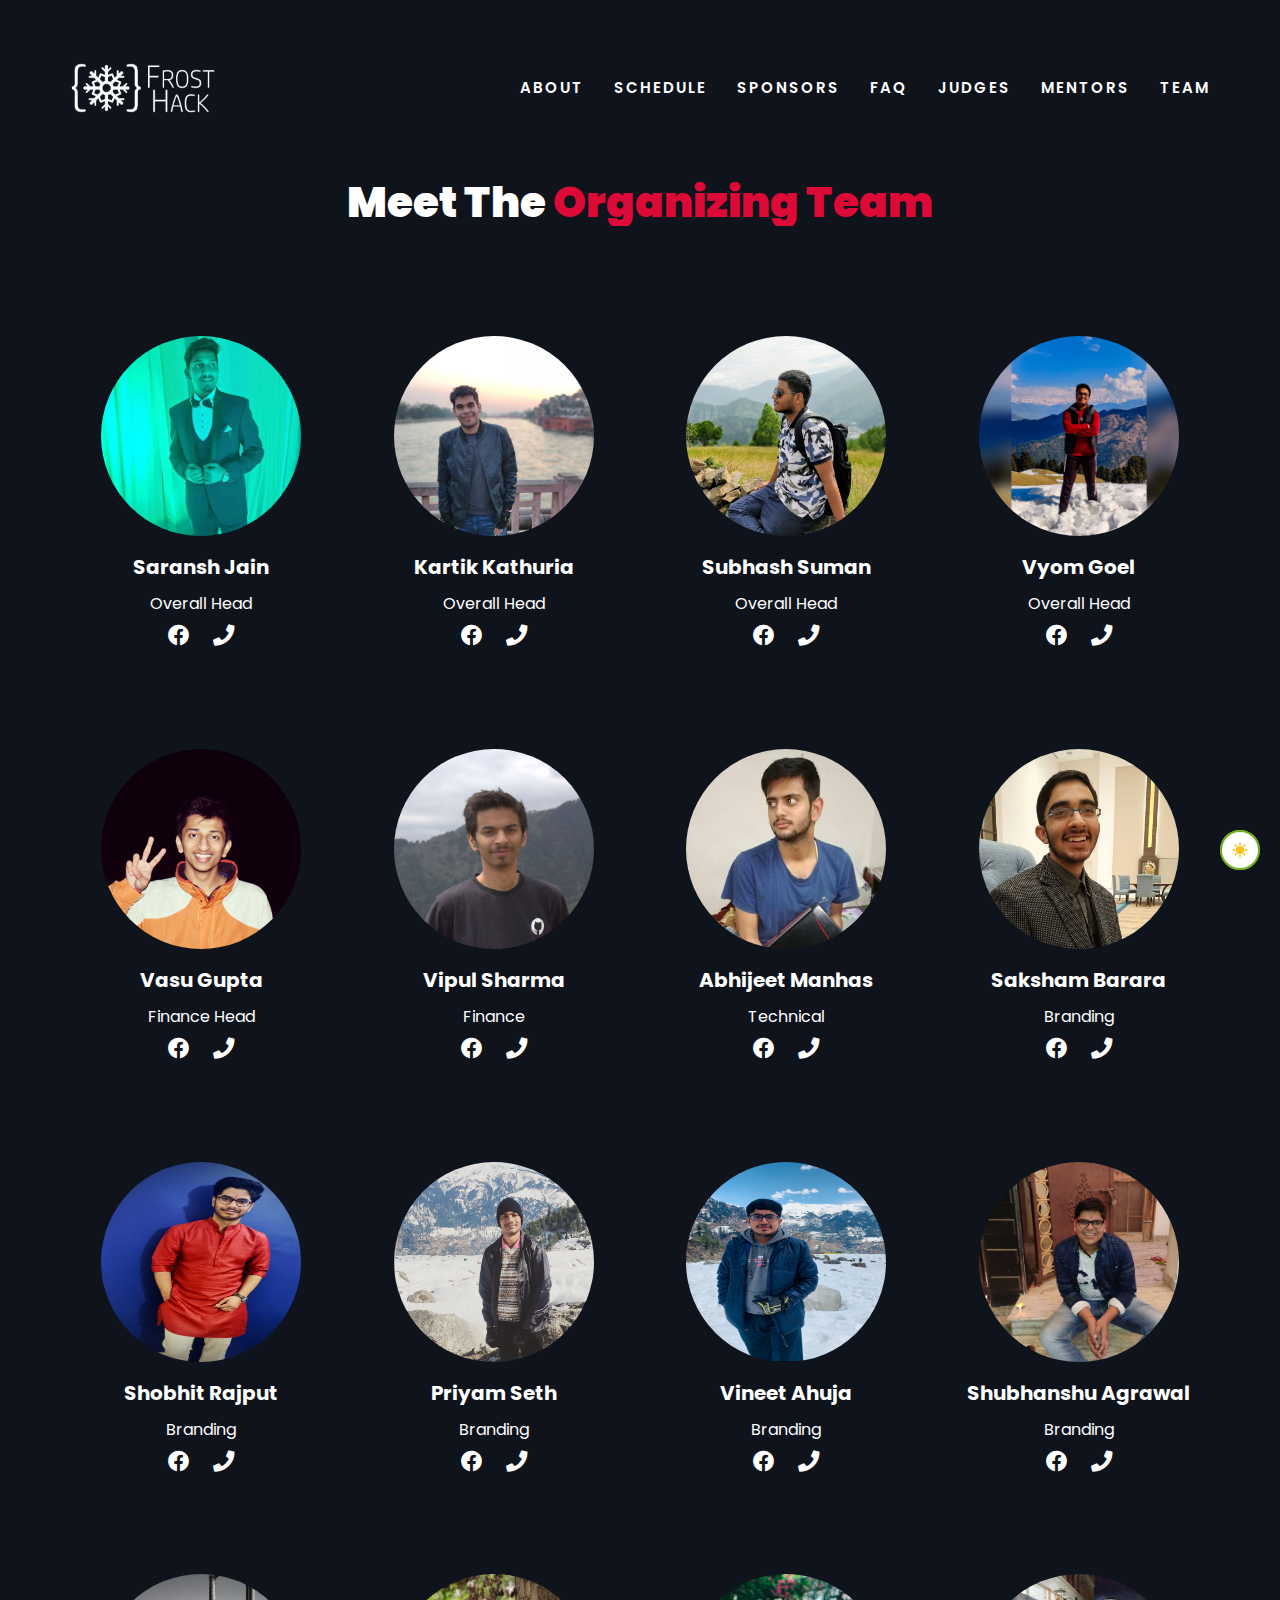
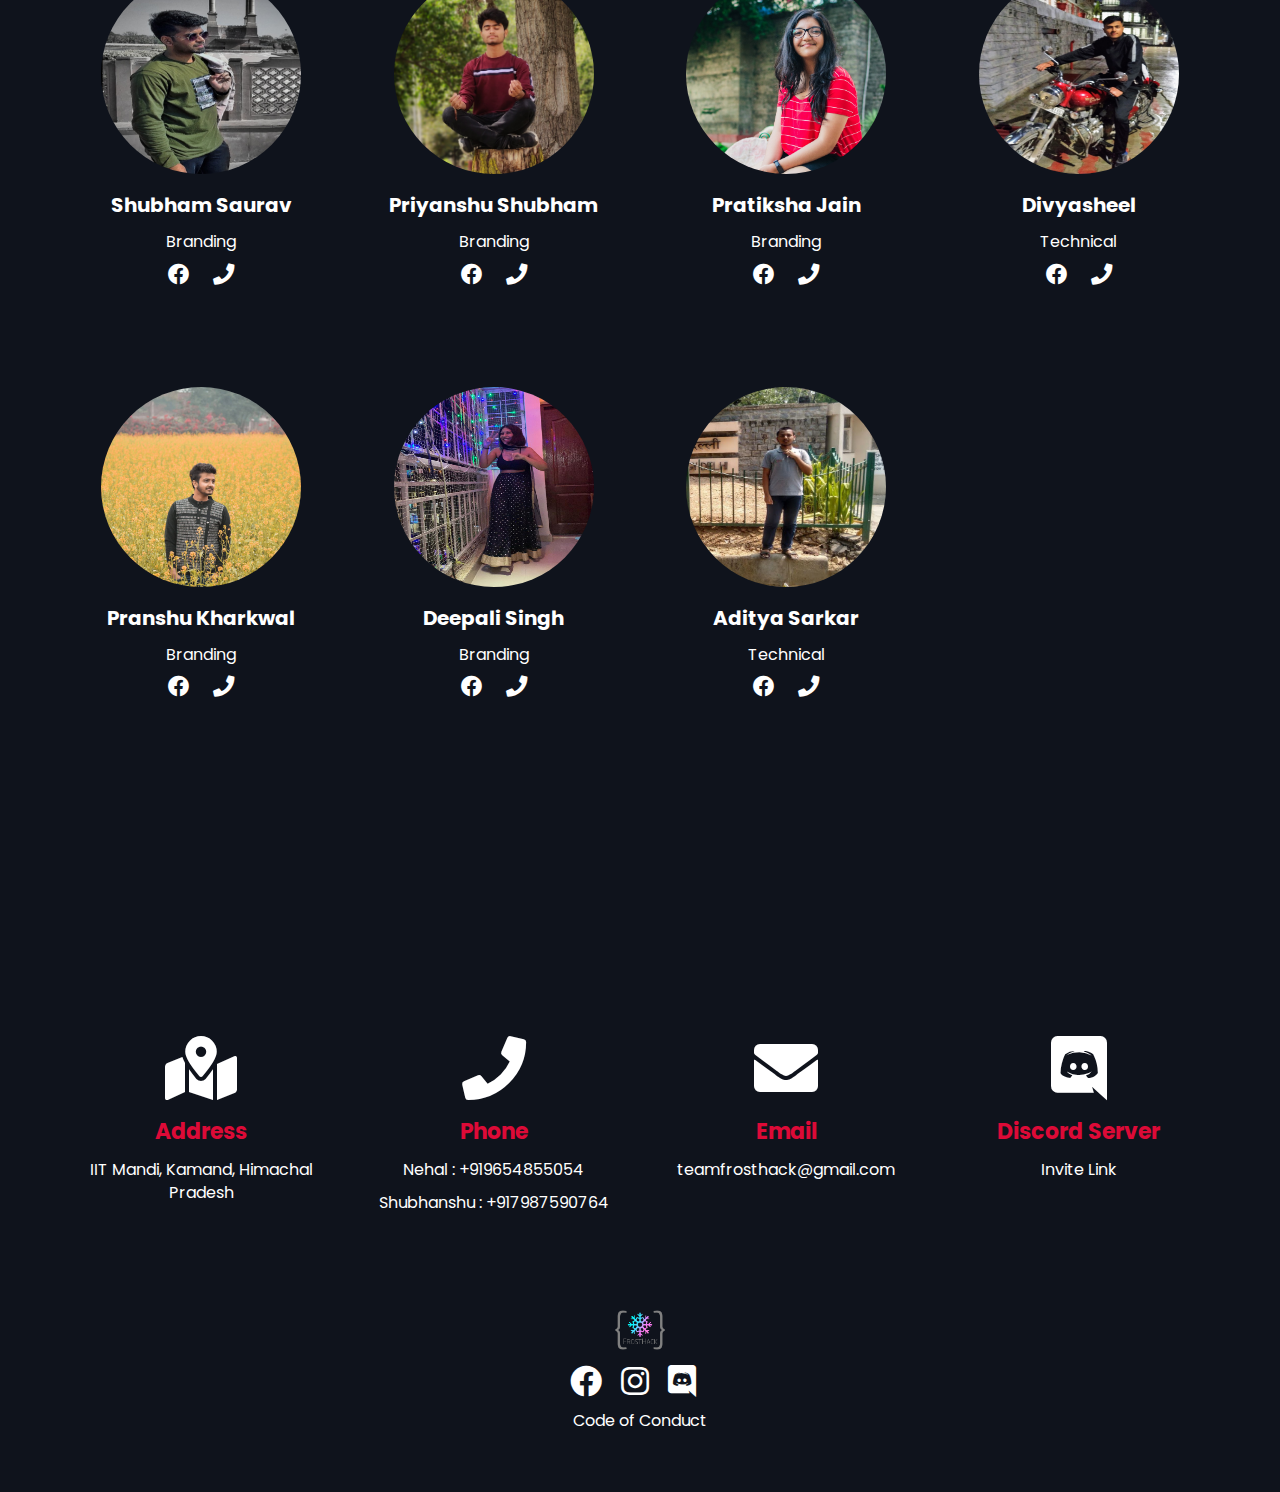
<file: team.html>
<!DOCTYPE html>
<html lang="en">
<head>
	<meta name="keywords" content="tech,event,hack,hackathon,2020,frosthack,iit,mandi,fest,latest,trending">
	<meta charset="utf-8">
	<meta http-equiv="X-UA-Compatible" content="IE=edge">
	<meta name="viewport" content="width=device-width, initial-scale=1">
	<!-- The above 3 meta tags *must* come first in the head; any other head content must come *after* these tags -->

	<title>FrostHack | IIT Mandi</title>


	<!-- favicon -->
	<link rel="icon" href="./img/logos/favi.png" type="image/x-icon"/>
	<link rel="shortcut icon" href="./img/logos/favi.png" type="image/x-icon"/>
	
	<!-- Google font -->
	<link href="https://fonts.googleapis.com/css?family=Poppins:400,700,900" rel="stylesheet">

	<!-- Bootstrap -->
	<link type="text/css" rel="stylesheet" href="css/bootstrap.min.css" />

	<!-- Owl Carousel -->
	<link type="text/css" rel="stylesheet" href="css/owl.carousel.css" />
	<link type="text/css" rel="stylesheet" href="css/owl.theme.default.css" />

	<!-- Font Awesome Icon -->
	<link rel="stylesheet" href="fontAwesome/css/all.min.css">
	<!-- <link rel="stylesheet" href="css/font-awesome.min.css"> -->

	<!-- Custom stlylesheet -->
	<link type="text/css" rel="stylesheet" href="css/style.css" />
	<link rel="stylesheet" href="css/index.css">
	<style>
		.centered {
			text-align: center;
			margin : 5rem auto;
		}
		.centered h2 {
			font-size: 2rem;
		}
		.centered img {
			margin-bottom: 20px;
		}
		.centered .fab{
			margin-right: 20px;
		}
		
	</style>
</head>
<body>

	<!-- Header -->
	<header id="header" class="transparent-navbar navTop">
		<marquee
			id="timeline" 
			class="changecolor"
			onmouseover="this.stop();" 
			onmouseout="this.start();">
		</marquee>
		<!-- container -->
		<div class="container">
			<!-- navbar header -->
			<div class="navbar-header">
				<!-- Logo -->
				<div class="navbar-brand">
					<a class="logo" href="#home">
						<img class="logo-img" src="./img/logos/wide-small-white.png" alt="logo">
						<img class="logo-alt-img" src="./img/logos/wide-small.png" alt="logo">
					</a>
				</div>
				<!-- /Logo -->

				<!-- Mobile toggle -->
				<button class="navbar-toggle">
					<i class="fas fa-bars"></i>
				</button>
				<!-- /Mobile toggle -->
			</div>
			<!-- /navbar header -->

			<!-- Navigation -->
			<nav id="nav">
				<ul class="main-nav nav navbar-nav navbar-right">
					<!-- <li><a href="#home">Top</a></li> -->
					<li><a href="/index.html#about">about</a></li>
					<li><a href="/index.html#schedule">schedule</a></li>
					<!-- <li><a href="#themes">Themes</a></li> -->
					<li><a href="/index.html#sponsors">sponsors</a></li>
					<li><a href="/index.html#faq">faq</a></li>
					<li><a href="judges.html">Judges</a></li>
					<li><a href="mentors.html">Mentors</a></li>
					<li><a href="team.html">team</a></li>
				</ul>
			</nav>
			<!-- /Navigation -->
		</div>
		<!-- /container -->
	</header>
	<!-- /Header -->

	<!-- team -->
	<div id="team" class="section" style="margin-top: 10vh;">
		<!-- container -->
		<div class="container">
			<!-- row -->
			<div class="row">
				<!-- section title -->
				<div class="section-title">
					<h3 class="title"><span class="changecolor">meet the</span> <span style="color: #dd0a37;">Organizing Team</span></h3>
				</div>
				<!-- /section title -->

				<!-- team-member -->
				<div class="col-lg-3 col-md-6 centered">
						<img class="img img-circle" src="img/saransh.jpg" height="200px" width="200px" alt="Hitesh Ramchandani">
						<br>
						<h2><b class="changecolor">Saransh Jain</b></h2>
						<p class="changecolor">Overall Head</p>
						<a href="https://www.facebook.com/saransh.jain.921677" target=_blank >
							<i class="fab fa-facebook fa-lg"></i>
						</a>
						<a href="tel:+917300067222" target=_blank >
							<i class="fas fa-phone fa-lg"></i>
						</a>
				</div>
				<!-- /team-member -->

				<!-- team-member -->
				<div class="col-lg-3 col-md-6 centered">
						<img class="img img-circle" src="img/kartik.jpg" height="200px" width="200px" alt="Hitesh Ramchandani">
						<br>
						<h2><b class="changecolor">Kartik Kathuria</b></h2>
						<p class="changecolor">Overall Head</p>
						<a href="https://www.facebook.com/kartik.kathuria.146" target=_blank >
							<i class="fab fa-facebook fa-lg"></i>
						</a>
						<a href="tel:+917982453395" target=_blank >
							<i class="fas fa-phone fa-lg"></i>
						</a>
				</div>
				<!-- /team-member -->

				<!-- team-member -->
				<div class="col-lg-3 col-md-6 centered">
						<img class="img img-circle" src="img/subhash.jpg" height="200px" width="200px" alt="Hitesh Ramchandani">
						<br>
						<h2><b class="changecolor">Subhash Suman</b></h2>
						<p class="changecolor">Overall Head</p>
						<a href="https://www.facebook.com/subhash.suman.186" target=_blank >
							<i class="fab fa-facebook fa-lg"></i>
						</a>
						<a href="tel:+917703813759" target=_blank >
							<i class="fas fa-phone fa-lg"></i>
						</a>
				</div>
			<!-- /team-member -->


			<!-- team-member -->
			<div class="col-lg-3 col-md-6 centered">
					<img class="img img-circle" src="img/vyom.jpg" height="200px" width="200px" alt="Hitesh Ramchandani">
					<br>
					<h2><b class="changecolor">Vyom Goel</b></h2>
					<p class="changecolor">Overall Head</p>
					<a href="https://www.facebook.com/vyom.goel.12" target=_blank >
						<i class="fab fa-facebook fa-lg"></i>
					</a>
					<a href="tel:+919816790032" target=_blank >
						<i class="fas fa-phone fa-lg"></i>
					</a>
			</div>
			<!-- /team-member -->


				<!-- team-member -->
				<div class="col-lg-3 col-md-6 centered">
						<img class="img img-circle" src="img/vasu.jpg" height="200px" width="200px" alt="Hitesh Ramchandani">
						<br>
						<h2><b class="changecolor">Vasu Gupta</b></h2>
						<p class="changecolor">Finance Head</p>
						<a href="https://www.facebook.com/vgzelda123" target=_blank >
							<i class="fab fa-facebook fa-lg"></i>
						</a>
						<a href="tel:+917009300207" target=_blank >
							<i class="fas fa-phone fa-lg"></i>
						</a>
				</div>
				<!-- /team-member -->


				<!-- team-member -->
				<div class="col-lg-3 col-md-6 centered">
						<img class="img img-circle" src="img/vipul.jpg" height="200px" width="200px" alt="Hitesh Ramchandani">
						<br>
						<h2><b class="changecolor">Vipul Sharma</b></h2>
						<p class="changecolor">Finance</p>
						<a href="https://www.facebook.com/vsvipul555" target=_blank >
							<i class="fab fa-facebook fa-lg"></i>
						</a>
						<a href="tel:+919418322955" target=_blank >
							<i class="fas fa-phone fa-lg"></i>
						</a>
				</div>
				<!-- /team-member -->


				<!-- team-member -->
				<div class="col-lg-3 col-md-6 centered">
						<img class="img img-circle" src="img/abhijeet.jpg" height="200px" width="200px" alt="Hitesh Ramchandani">
						<br>
						<h2><b class="changecolor">Abhijeet Manhas</b></h2>
						<p class="changecolor">Technical</p>
						<a href="https://www.facebook.com/astromanahas" target=_blank >
							<i class="fab fa-facebook fa-lg"></i>
						</a>
						<a href="tel:+918628963924" target=_blank >
							<i class="fas fa-phone fa-lg"></i>
						</a>
				</div>
				<!-- /team-member -->


				<!-- team-member -->
				<div class="col-lg-3 col-md-6 centered">
					<img class="img img-circle" src="img/saksham.jpg" height="200px" width="200px" alt="Hitesh Ramchandani">
					<br>
					<h2><b class="changecolor">Saksham Barara</b></h2>
					<p class="changecolor">Branding</p>
					<a href="https://www.facebook.com/profile.php?id=100011143120838" target=_blank >
						<i class="fab fa-facebook fa-lg"></i>
					</a>
					<a href="tel:+919877757063" target=_blank >
						<i class="fas fa-phone fa-lg"></i>
					</a>
			</div>
			<!-- /team-member -->

			<!-- team-member -->
			<div class="col-lg-3 col-md-6 centered">
					<img class="img img-circle" src="img/Shobhit_Rajput.jpeg" height="200px" width="200px" alt="Hitesh Ramchandani">
					<br>
					<h2><b class="changecolor">Shobhit Rajput</b></h2>
					<p class="changecolor">Branding</p>
					<a href="https://www.facebook.com/shobhit.rajput.391" target=_blank >
						<i class="fab fa-facebook fa-lg"></i>
					</a>
					<a href="tel:+918126588271" target=_blank >
						<i class="fas fa-phone fa-lg"></i>
					</a>
			</div>
			<!-- /team-member -->

			<!-- team-member -->
			<div class="col-lg-3 col-md-6 centered">
					<img class="img img-circle" src="img/Priyam.jpg" height="200px" width="200px" alt="Hitesh Ramchandani">
					<br>
					<h2><b class="changecolor">Priyam Seth</b></h2>
					<p class="changecolor">Branding</p>
					<a href="https://m.facebook.com/priyam.seth.336" target=_blank >
						<i class="fab fa-facebook fa-lg"></i>
					</a>
					<a href="tel:+919811417932" target=_blank >
						<i class="fas fa-phone fa-lg"></i>
					</a>
			</div>
			<!-- /team-member -->

			<!-- team-member -->
			<div class="col-lg-3 col-md-6 centered">
					<img class="img img-circle" src="img/Vineet_Ahuja.jpg" height="200px" width="200px" alt="Hitesh Ramchandani">
					<br>
					<h2><b class="changecolor">Vineet Ahuja</b></h2>
					<p class="changecolor">Branding</p>
					<a href="https://www.facebook.com/vineet.ahuja.378" target=_blank >
						<i class="fab fa-facebook fa-lg"></i>
					</a>
					<a href="tel:+919911473244" target=_blank >
						<i class="fas fa-phone fa-lg"></i>
					</a>
			</div>
			<!-- /team-member -->

			<!-- team-member -->
			<div class="col-lg-3 col-md-6 centered">
					<img class="img img-circle" src="img/Shubhanshu.jpg" height="200px" width="200px" alt="Hitesh Ramchandani">
					<br>
					<h2><b class="changecolor">Shubhanshu Agrawal</b></h2>
					<p class="changecolor">Branding</p>
					<a href="https://m.facebook.com/profile.php?id=100014538347418&ref=content_filter" target=_blank >
						<i class="fab fa-facebook fa-lg"></i>
					</a>
					<a href="tel:+917987590764" target=_blank >
						<i class="fas fa-phone fa-lg"></i>
					</a>
			</div>
			<!-- /team-member -->

			<!-- team-member -->
			<div class="col-lg-3 col-md-6 centered">
					<img class="img img-circle" src="img/Shubham.jpg" height="200px" width="200px" alt="Hitesh Ramchandani">
					<br>
					<h2><b class="changecolor">Shubham Saurav</b></h2>
					<p class="changecolor">Branding</p>
					<a href="https://www.facebook.com/shubham.saurav.980967" target=_blank >
						<i class="fab fa-facebook fa-lg"></i>
					</a>
					<a href="tel:+919304902560" target=_blank >
						<i class="fas fa-phone fa-lg"></i>
					</a>
			</div>
			<!-- /team-member -->

			<!-- team-member -->
			<div class="col-lg-3 col-md-6 centered">
					<img class="img img-circle" src="img/Priyanshu.jpeg" height="200px" width="200px" alt="Hitesh Ramchandani">
					<br>
					<h2><b class="changecolor">Priyanshu Shubham</b></h2>
					<p class="changecolor">Branding</p>
					<a href="https://www.facebook.com/priyanshu.shubham3" target=_blank >
						<i class="fab fa-facebook fa-lg"></i>
					</a>
					<a href="tel:+918340437870" target=_blank >
						<i class="fas fa-phone fa-lg"></i>
					</a>
			</div>
			<!-- /team-member -->

			<!-- team-member -->
			<div class="col-lg-3 col-md-6 centered">
					<img class="img img-circle" src="img/Pratiksha.jpg" height="200px" width="200px" alt="Hitesh Ramchandani">
					<br>
					<h2><b class="changecolor">Pratiksha Jain</b></h2>
					<p class="changecolor">Branding</p>
					<a href="https://www.facebook.com/profile.php?id=100006780016974" target=_blank >
						<i class="fab fa-facebook fa-lg"></i>
					</a>
					<a href="tel:+918130476897" target=_blank >
						<i class="fas fa-phone fa-lg"></i>
					</a>
			</div>
			<!-- /team-member -->

			<!-- team-member -->
			<div class="col-lg-3 col-md-6 centered">
					<img class="img img-circle" src="img/divyasheel.jpg" height="200px" width="200px" alt="Hitesh Ramchandani">
					<br>
					<h2><b class="changecolor">Divyasheel</b></h2>
					<p class="changecolor">Technical</p>
					<a href="https://www.facebook.com/divyasheel.kumar/" target=_blank >
						<i class="fab fa-facebook fa-lg"></i>
					</a>
					<a href="tel:+918437151118" target=_blank >
						<i class="fas fa-phone fa-lg"></i>
					</a>
			</div>
			<!-- /team-member -->

			<!-- team-member -->
			<div class="col-lg-3 col-md-6 centered">
					<img class="img img-circle" src="img/pranshuk.jpg" height="200px" width="200px" alt="Hitesh Ramchandani">
					<br>
					<h2><b class="changecolor">Pranshu Kharkwal</b></h2>
					<p class="changecolor">Branding</p>
					<a href="https://www.facebook.com/kharkwalpranshu" target=_blank >
						<i class="fab fa-facebook fa-lg"></i>
					</a>
					<a href="tel:+917876219654" target=_blank >
						<i class="fas fa-phone fa-lg"></i>
					</a>
			</div>
			<!-- /team-member -->
			
			<!-- team-member -->
			<div class="col-lg-3 col-md-6 centered">
					<img class="img img-circle" src="img/deepaliSingh.jpeg" height="200px" width="200px" alt="Hitesh Ramchandani">
					<br>
					<h2><b class="changecolor">Deepali Singh</b></h2>
					<p class="changecolor">Branding</p>
					<a href="https://www.facebook.com/deepali.s11/" target=_blank >
						<i class="fab fa-facebook fa-lg"></i>
					</a>
					<a href="tel:+918058041116" target=_blank >
						<i class="fas fa-phone fa-lg"></i>
					</a>
			</div>
			<!-- /team-member -->

			<!-- team-member -->
			<div class="col-lg-3 col-md-6 centered">
					<img class="img img-circle" src="img/adityas.jpg" height="200px" width="200px" alt="Hitesh Ramchandani">
					<br>
					<h2><b class="changecolor">Aditya Sarkar</b></h2>
					<p class="changecolor">Technical</p>
					<a href="" target=_blank >
						<i class="fab fa-facebook fa-lg"></i>
					</a>
					<a href="tel:+917042728328" target=_blank >
						<i class="fas fa-phone fa-lg"></i>
					</a>
			</div>
			<!-- /team-member -->


			</div>
			<!-- /row -->
		</div>
		<!-- /container -->
	</div>
	<!-- /team -->

	<!-- Contact -->
	<div id="contact" class="section">
		<!-- container -->
		<div class="container">
			<!-- row -->
			<div class="row">
				<!-- section title -->
				<div class="section-title">
					<h3 class="title"><span>Contact</span> <span style="color: #dd0a37;">Us</span></h3>
				</div>
				<!-- /section title -->

				<!-- contact -->
				<div class="col-sm-3">
					<div class="contact">
						<i class="fas fa-map-marked-alt fa-4x"></i>
						<h3 class="mt-3">Address</h3>
						<a class="changecolor" href="https://goo.gl/maps/6kq6iLFDopCikWVH7">
							IIT Mandi,
							Kamand,
							Himachal Pradesh
						</a>
					</div>
				</div>
				<!-- /contact -->

				<!-- contact -->
				<div class="col-sm-3">
					<div class="contact">
						<i class="fas fa-phone fa-4x"></i>
						<h3 class="mt-3">Phone</h3>
						<p><a href="tel:+919654855054" class="changecolor">Nehal : +919654855054</a></p>
						<p><a href="tel:+917987590764" class="changecolor">Shubhanshu : +917987590764</a></p>
					</div>
				</div>
				<!-- /contact -->

				<!-- contact -->
				<div class="col-sm-3">
					<div class="contact">
						<i class="fas fa-envelope fa-4x"></i>
						<h3 class="mt-3">Email</h3>
						<a href="mailto:teamfrosthack@gmail.com" class="changecolor">teamfrosthack@gmail.com</a>
					</div>
				</div>
				<div class="col-sm-3">
					<div class="contact">
						<i class="fab fa-discord fa-4x"></i>
						<h3 class="mt-3">Discord Server</h3>
						<a href="https://discord.com/invite/YsV3MJ7ke2" class="changecolor">Invite Link</a>
					</div>
				</div>
				<img id="theme-toggle" src="img/sun.svg" onclick="themechange()">

				
				<!-- /contact -->

				<!-- contact -->
				<!-- <div class="col-sm-3">
					<div class="contact">
						<img src="img/zulip.svg" alt="zulipchat">
						<h3 class="mt-3">Zulip</h3>
						<a href="https://frosthack.zulipchat.com/">frosthack.zulipchat.com</a>
					</div>
				</div> -->
				<!-- /contact -->

			</div>
			<!-- /row -->
		</div>
		<!-- /container -->
	</div>
	<!-- /Contact -->
	<img id="theme-toggle" src="img/sun.svg" onclick="themechange()">
	<!-- Footer -->
	<footer id="footer">
		<!-- container -->
		<div class="container">
			<!-- row -->
			<div class="row">

				<!-- footer logo -->
				<div class="col-md-4 col-md-push-4">
					<div class="footer-brand">
						<a class="logo" href="#home">
							<img class="logo-img" src="./img/logos/1.png" alt="logo">
						</a>
					</div>
					<div class="contact-social">
						<a target="_blank" href="https://www.facebook.com/frosthackiitmandi/"><i
								class="fab fa-facebook fa-2x"></i></a>
						<a target="_blank" href="https://www.instagram.com/frosthack_iitmandi/"><i
								class="fab fa-instagram fa-2x"></i></a>
						<a target="_blank" href="https://discord.com/invite/68fcSaXA">
							<i class="fab fa-discord fa-2x" ></i></a>
					</div>
					<div class="centered-code">
						<a href="code.html" class="changecolor">Code of Conduct</a>
					</div>
				</div>
				<!-- /footer logo -->

			</div>
			<!-- /row -->
		</div>
		<!-- /container -->
	</footer>
	<!-- /Footer -->

	<!-- jQuery Plugins -->
	<script src="js/jquery.min.js"></script>
	<script src="js/bootstrap.min.js"></script>
	<script src="js/jquery.waypoints.min.js"></script>
	<script src="js/owl.carousel.min.js"></script>
	<script src="js/jquery.stellar.min.js"></script>
	<script src="js/jquery.countTo.js"></script>
	<script src="js/main.js"></script>
	<script type="text/javascript">
	function lightmode(){
		document.body.style.backgroundColor = "#FFFFFF";
		document.getElementById("theme-toggle").src = "img/sun.svg";
		var x = document.getElementsByClassName("fa-facebook");
		var i;
		for (i = 0; i < x.length; i++) {
  			x[i].style.color = "black";
		}
		var x = document.getElementsByClassName("fa-instagram");
		var i;
		for (i = 0; i < x.length; i++) {
  			x[i].style.color = "black";
		}
		var x = document.getElementsByClassName("fa-phone");
		var i;
		for (i = 0; i < x.length; i++) {
  			x[i].style.color = "black";
		}
		var x = document.getElementsByClassName("fa-linkedin");
		var i;
		for (i = 0; i < x.length; i++) {
  			x[i].style.color = "black";
		}
		var x = document.getElementsByClassName("fa-discord");
		var i;
		for (i = 0; i < x.length; i++) {
  			x[i].style.color = "black";
		}
		var x = document.getElementsByClassName("fa-envelope");
		var i;
		for (i = 0; i < x.length; i++) {
  			x[i].style.color = "black";
		}
		var x = document.getElementsByClassName("fa-map-marked-alt");
		var i;
		for (i = 0; i < x.length; i++) {
  			x[i].style.color = "black";
		}
		var x = document.getElementsByClassName("changecolor");
		var i;
		for (i = 0; i < x.length; i++) {
  			x[i].style.color = "black";
		}
		document.getElementById("nav-logo").src = "./img/logos/wide-small.png";
	}
	function darkmode(){
		document.body.style.backgroundColor = "#0F131C";
		document.getElementById("theme-toggle").src = "img/moon.svg";
		var x = document.getElementsByClassName("fa-facebook");
		var i;
		for (i = 0; i < x.length; i++) {
  			x[i].style.color = "white";
		}
		var x = document.getElementsByClassName("fa-instagram");
		var i;
		for (i = 0; i < x.length; i++) {
  			x[i].style.color = "white";
		}
		var x = document.getElementsByClassName("fa-phone");
		var i;
		for (i = 0; i < x.length; i++) {
  			x[i].style.color = "white";
		}
		var x = document.getElementsByClassName("fa-linkedin");
		var i;
		for (i = 0; i < x.length; i++) {
  			x[i].style.color = "white";
		}
		var x = document.getElementsByClassName("fa-discord");
		var i;
		for (i = 0; i < x.length; i++) {
  			x[i].style.color = "white";
		}
		var x = document.getElementsByClassName("fa-envelope");
		var i;
		for (i = 0; i < x.length; i++) {
  			x[i].style.color = "white";
		}
		var x = document.getElementsByClassName("fa-map-marked-alt");
		var i;
		for (i = 0; i < x.length; i++) {
  			x[i].style.color = "white";
		}
		var x = document.getElementsByClassName("changecolor");
		var i;
		for (i = 0; i < x.length; i++) {
  			x[i].style.color = "white";
		}
		document.getElementById("nav-logo").src = "./img/logos/wide-small-white.png";
	}
	function themechange() {
  		if(document.body.style.backgroundColor == "rgb(15, 19, 28)"){
			lightmode();
		}
		else{
			darkmode();
		}
	}
	window.onload = function() {
		darkmode();
	};
	</script>

</body>

</html>
</file>
<file: css/style.css>
/*
Template Name: Event HTML TEMPLATE
Author: yaminncco

Colors:
	Body 		  : #444
	Headers 	: #0b0f28
	Primary 	: #dd0a37
	Dark 		  : #000
	Grey 		  : #F9F9FA #DADADA

Fonts:

Table OF Contents
------------------------------------
GENERAL
LOGO
NAVIGATION
HOME
ABOUT
GALERY
SPEAKERS
EVENTS
SPONSORS
CONTACT
CTA
FOOTER
BLOG
RESPONSIVE
------------------------------------*/

/*=========================================================
	GENERAL
===========================================================*/

/*----------------------------*\
	typography
\*----------------------------*/

body {
  font-family: 'Poppins', sans-serif;
  font-size: 16px;
  color: #444;
}

h1, h2, h3, h4, h5, h6 {
  margin: 0px 0px 15px;
  color: #0b0f28;
  font-weight: 700;
}

h1 {
  font-size: 43px;
}

h2 {
  font-size: 31px;
}

h3 {
  font-size: 22px;
}

h4 {
  font-size: 16px;
}

.lead {
  font-size: 20px;
}

a {
  color: #0b0f28;
  -webkit-transition: 0.3s color;
  transition: 0.3s color;
}

a:hover, a:focus {
  text-decoration: none;
  outline: none;
  color: #dd0a37;
}

ul, ol {
  margin: 0;
  padding: 0;
  list-style: none
}

.main-btn {
  display: inline-block;
  padding: 14px 50px;
  background: #dd0a37;
  color: #FFF;
  text-transform: uppercase;
  border: none;
  border-radius: 2px;
  -webkit-transition: 0.3s all;
  transition: 0.3s all;
}

.main-btn:hover, .main-btn:focus {
  color: #FFF;
  opacity: 0.8;
}

.input {
  height: 40px;
  width: 100%;
  border: 2px solid #dadada;
  padding: 0px 15px;
  border-radius: 2px;
  -webkit-transition: 0.3s border;
  transition: 0.3s border;
}

textarea.input {
  height: 90px;
  padding: 15px;
}

.input:focus {
  border-color: #dd0a37;
}

/*----------------------------*\
	Section
\*----------------------------*/

.section {
  position: relative;
  padding: 90px 0px;
}

.section-bg {
  position: absolute;
  left: 0;
  top: 0;
  right: 0;
  bottom: 0;
  background-size: cover;
  z-index: -1;
}

.section-title {
  text-align: center;
  margin-bottom: 60px;
}

.section-title .title {
  position: relative;
  text-transform: capitalize;
  font-weight: 900;
  font-size: 42px;
  overflow: hidden;
}

.section-title .title>span {
  -webkit-transform: translateY(100%);
  -ms-transform: translateY(100%);
  transform: translateY(100%);
  display: inline-block;
  z-index: 10;
  -webkit-transition: 0.6s;
  transition: 0.6s;
}

.section-title .title>span.appear {
  -webkit-transform: translateY(0%);
  -ms-transform: translateY(0%);
  transform: translateY(0%);
}

/*=========================================================
	LOGO
===========================================================*/

.navbar-brand {
  padding: 0;
  margin: 15px 0px;
}

.navbar-brand .logo {
  display: inline-block;
}

.navbar-brand .logo>img {
  max-height: 50px;
}

@media only screen and (max-width: 767px) {
  .navbar-brand {
    margin: 15px 15px;
  }
}

/* #header.transparent-navbar:not(.fixed-navbar) .navbar-brand .logo .logo-img {
  display: none;
}

#header.fixed-navbar .navbar-brand .logo .logo-alt-img {
  display: none;
} */

#header:not(.transparent-navbar) .navbar-brand .logo .logo-alt-img {
  display: none;
}

/*=========================================================
	NAVIGATION
===========================================================*/

#header {
  position: relative;
  background-color: #FFF;
  z-index: 80;
  -webkit-transition: 0.3s all;
  transition: 0.3s all;
}

#header.transparent-navbar {
  position: absolute;
  left: 0;
  right: 0;
  top: 0;
  background-color: transparent;
}

/* #header.fixed-navbar {
  position: fixed !important;
  left: 0;
  right: 0;
  top: 0;
  background: #FFF;
  -webkit-box-shadow: 0px 0px 3px #0003;
  box-shadow: 0px 0px 3px #0003;
  border-bottom: none;
  -webkit-animation: slide-in 0.3s;
  animation: slide-in 0.3s;
} */

@-webkit-keyframes slide-in {
  from {
    -webkit-transform: translateY(-100%);
    transform: translateY(-100%);
  }
  to {
    -webkit-transform: translateY(0%);
    transform: translateY(0%);
  }
}

@keyframes slide-in {
  from {
    -webkit-transform: translateY(-100%);
    transform: translateY(-100%);
  }
  to {
    -webkit-transform: translateY(0%);
    transform: translateY(0%);
  }
}

.main-nav li a {
  position: relative;
  padding: 30px 15px;
  color: #0b0f28;
  text-transform: uppercase;
  -webkit-transition: 0.3s all;
  transition: 0.3s all;
}

#header.transparent-navbar .main-nav li a {
  color: #FFF;
}

/* #header.fixed-navbar .main-nav li a {
  color: #0b0f28;
} */

.main-nav li.active a:after {
  content: "";
  height: 3px;
  position: absolute;
  bottom: -3px;
  width: 100%;
  left: 0;
  background: #dd0a37;
}

.main-nav li a:hover, .main-nav li a:focus {
  background-color: transparent;
  color: #dd0a37;
}

#header.transparent-navbar .main-nav li a:hover {
  color: #dd0a37;
}

.navbar-toggle {
  display: none;
  height: 50px;
  width: 50px;
  text-align: center;
  line-height: 50px;
  margin: 15px;
  padding: 0;
  font-size: 32px;
  color: #0b0f28;
}

#header.transparent-navbar .navbar-toggle {
  color: #FFF;
}

/* #header.fixed-navbar .navbar-toggle {
  color: #0b0f28 !important;
} */

/* Mobile nav */

@media only screen and (max-width: 767px) {
  .main-nav {
    margin: 0px -15px;
    max-height: 0;
    overflow-y: scroll;
    background-color: #FFF;
    -webkit-transition: 0.3s all;
    transition: 0.3s all;
  }
  .main-nav.open {
    max-height: 500px;
  }
  .main-nav li.active a:after {
    display: none;
  }
  #header.transparent-navbar .main-nav li a {
    color: #0b0f28;
  }
  .main-nav li a:hover, .main-nav li a:focus, .main-nav li.active a {
    background-color: #dd0a37;
    color: #fff !important;
  }
  .navbar-toggle {
    display: block;
  }
}

/*=========================================================
	HOME
===========================================================*/

#home {
  height: 100vh;
  position: relative;
}

#home .home-wrapper {
  position: absolute;
  top: 50%;
  left: 0;
  right: 0;
  text-align: center;
  -webkit-transform: translateY(-50%);
  -ms-transform: translateY(-50%);
  transform: translateY(-50%);
}

.home-content h1 {
  text-transform: capitalize;
  font-weight: 900;
  color: #FFF;
}

.home-content h4 {
  color: #FFF;
}

#page-wrapper {
  background-color: #F9F9FA;
}

.page-wrapper-content {
  text-align: center;
}

/*=========================================================
	ABOUT
===========================================================*/

#numbers {
  margin-top: 60px;
}

.number {
  margin-bottom: 30px;
}

.number h3 {
  font-size: 42px;
  margin-bottom: 0px;
  color: #dd0a37;
}

.number p {
  text-transform: uppercase;
  color: #0b0f28;
}

.about-content {
  font-size: 2rem;
}

/*=========================================================
	GALERY
===========================================================*/

#galery-owl .owl-item .galery-item {
  opacity: 0.5;
  -webkit-transform: scale(0.9);
  -ms-transform: scale(0.9);
  transform: scale(0.9);
  -webkit-transform-origin: 100% 100%;
  -ms-transform-origin: 100% 100%;
  transform-origin: 100% 100%;
  -webkit-transition: 0.6s opacity, 0.6s -webkit-transform;
  transition: 0.6s opacity, 0.6s -webkit-transform;
  transition: 0.6s transform, 0.6s opacity;
  transition: 0.6s transform, 0.6s opacity, 0.6s -webkit-transform;
}

#galery-owl.owl-theme .owl-item.active+.owl-item .galery-item {
  -webkit-transform-origin: 0% 100%;
  -ms-transform-origin: 0% 100%;
  transform-origin: 0% 100%;
}

#galery-owl.owl-theme .owl-item.active .galery-item {
  opacity: 1;
  -webkit-transform: scale(1);
  -ms-transform: scale(1);
  transform: scale(1);
}

#galery-owl.owl-theme .owl-nav {
  margin-top: 0px;
}

#galery-owl.owl-theme .owl-nav [class*='owl-'] {
  position: absolute;
  top: 50%;
  -webkit-transform: translateY(-50%);
  -ms-transform: translateY(-50%);
  transform: translateY(-50%);
  background: transparent;
  color: #dd0a37;
  width: 90px;
  height: 90px;
  line-height: 90px;
  font-size: 40px;
  border-radius: 50%;
  padding: 0;
  margin: 0;
}

#galery-owl.owl-theme .owl-prev {
  left: 15px;
}

#galery-owl.owl-theme .owl-next {
  right: 15px;
}

/*=========================================================
	SPEAKERS
===========================================================*/

#speakers {
  background-color: #F9F9FA;
}

.speaker {
  position: relative;
  cursor: pointer;
  margin-bottom: 30px;
}

.speaker:after {
  content: "";
  position: absolute;
  left: 0;
  top: 0;
  bottom: 0;
  right: 0;
  background-color: #000;
  opacity: 0;
  -webkit-transition: 0.3s all;
  transition: 0.3s all;
}

.speaker:hover:after {
  opacity: 0.8;
}

.speaker .speaker-img>img {
  width: 100%
}

.speaker .speaker-body {
  position: absolute;
  bottom: 60px;
  left: 0;
  right: 0;
}

.speaker .speaker-content {
  position: relative;
  padding: 30px;
  background: #dd0a37;
  text-align: right;
  z-index: 20;
}

.speaker .speaker-content>h2 {
  color: #FFF;
}

.speaker .speaker-content>span {
  color: #fff;
}

.speaker .speaker-social {
  position: absolute;
  top: 0;
  right: 0;
  -webkit-transform: translateY(0%);
  -ms-transform: translateY(0%);
  transform: translateY(0%);
  z-index: 5;
  -webkit-transition: 0.3s all;
  transition: 0.3s all;
}

.speaker .speaker-social>a {
  display: inline-block;
  width: 40px;
  height: 40px;
  line-height: 40px;
  text-align: center;
  color: #FFF;
  background: #dd0a37;
  z-index: 15;
  -webkit-transition: 0.3s opacity;
  transition: 0.3s opacity;
}

.speaker .speaker-social a+a {
  margin-left: -4px;
  border-left: 1px solid #f8f8ff33;
}

.speaker .speaker-social a:hover {
  opacity: 0.8;
}

.speaker:hover .speaker-social {
  -webkit-transform: translateY(-100%);
  -ms-transform: translateY(-100%);
  transform: translateY(-100%);
}

/*----------------------------*\
	Speaker Modal
\*----------------------------*/

.speaker-modal .modal-dialog {
  width: 100%;
  max-width: 970px;
  margin-top: 60px;
  margin-bottom: 60px;
}

.speaker-modal .modal-content {
  border: none;
  border-radius: 2px;
  -webkit-box-shadow: none !important;
  box-shadow: none !important;
}

.speaker-modal .speaker-modal-close {
  position: absolute;
  right: -15px;
  top: -15px;
  width: 60px;
  height: 60px;
  line-height: 60px;
  text-align: center;
  background-color: #dd0a37 !important;
  border-radius: 50%;
  padding: 0;
  color: #FFF;
  border: none;
  font-size: 24px;
  z-index: 50;
}

.speaker-modal .speaker-modal-close:after {
  content: "\f00d";
  font-family: FontAwesome;
}

.speaker-modal .modal-body {
  padding: 30px;
}

.speaker-modal .speaker-modal-img>img {
  width: 100%;
}

.speaker-modal .speaker-modal-content .speaker-name {
  display: inline-block;
  margin-right: 15px;
}

.speaker-modal .speaker-modal-content .speaker-job {
  color: #dd0a37;
}

.speaker-modal .speaker-modal-content .speaker-social {
  margin-top: 30px;
  margin-bottom: 30px;
}

.speaker-modal .speaker-modal-content .speaker-social>a {
  display: inline-block;
  width: 30px;
  height: 30px;
  line-height: 30px;
  text-align: center;
  font-size: 14px;
  border-radius: 50%;
  background: #dd0a37;
  color: #fff;
  margin-right: 5px;
  -webkit-transition: 0.3s opacity;
  transition: 0.3s opacity;
}

.speaker-modal .speaker-modal-content .speaker-social>a:hover {
  opacity: 0.8;
}

.speaker-modal .speaker-modal-content .speaker-website {
  margin-top: 30px;
}

.speaker-modal .speaker-modal-content .speaker-events .speaker-event+.speaker-event {
  margin-top: 30px;
}

.speaker-modal .speaker-modal-content .speaker-events .speaker-event>span {
  display: block;
  margin-bottom: 10px;
  font-size: 12px;
}

.speaker-modal .speaker-modal-content .speaker-events .speaker-event>span strong {
  color: #dd0a37;
}

/*=========================================================
	EVENTS
===========================================================*/

.event {
  position: relative;
}

.event+.event {
  margin-top: 60px;
}

.event:after {
  content: "";
  position: absolute;
  left: 60px;
  top: 0px;
  bottom: 0px;
  width: 4px;
  background-color: #dd0a37;
}

.event:last-child:after {
  height: 60px;
}

.event+.event:before {
  content: "";
  position: absolute;
  left: 60px;
  height: 60px;
  top: -60px;
  width: 4px;
  background-color: #dd0a37;
}

.event .event-day {
  position: absolute;
  left: 0;
  top: 0;
  width: 120px;
  height: 120px;
  border-radius: 50%;
  background: #dd0a37;
  z-index: 10;
}

.event .event-hour {
  position: absolute;
  left: 62px;
  top: 60px;
  width: 30px;
  height: 30px;
  border-radius: 50%;
  background: #dd0a37;
  z-index: 10;
  -webkit-transform: translateX(-50%);
  -ms-transform: translateX(-50%);
  transform: translateX(-50%);
}

.event .event-day>div {
  position: absolute;
  top: 50%;
  left: 0;
  right: 0;
  text-align: center;
  -webkit-transform: translateY(-50%);
  -ms-transform: translateY(-50%);
  transform: translateY(-50%);
}

.event .event-day .day {
  display: block;
  color: #FFF;
  text-transform: uppercase;
  font-weight: 700;
  font-size: 40px;
  line-height: 40px;
}

.event .event-day .year {
  color: #FFF;
  text-transform: uppercase;
  font-size: 12px;
}

.event .event-content {
  padding-left: 160px;
  min-height: 120px;
}

.event .event-time {
  font-size: 14px;
}

.event .event-time i {
  color: #dd0a37;
}

.event .event-content a {
  color: #dd0a37;
}

.download-btn {
  margin-top: 60px;
  text-align: center;
}

/*=========================================================
	SPONSORS
===========================================================*/

.sponsor {
  display: block;
  margin: 30px;
}

.sponsor > img {
  width: 100%;
}

/*=========================================================
	CONTACT
===========================================================*/

#contact.section {
  padding-bottom: 0px;
}

.contact {
  text-align: center;
  margin-bottom: 30px;
}

.contact h3 {
  color: #dd0a37;
}

#map {
  height: 380px;
  margin-top: 60px;
}

/*=========================================================
	CTA
===========================================================*/

.cta-content h2 {
  font-size: 42px;
  color: #FFF;
  text-transform: capitalize;
}

.cta-content p {
  color: #fff;
}

.cta-content .video-play {
  display: inline-block;
  height: 120px;
  width: 120px;
  margin: 0px auto 60px;
  background: #FFF;
  border-radius: 50%;
  text-align: center;
  line-height: 120px;
  font-size: 42px;
  color: #dd0a37;
  cursor: pointer;
}

/*=========================================================
	FOOTER
===========================================================*/

#footer {
  padding: 60px 0px;
}

.footer-brand {
  text-align: center;
}

.footer-brand .logo>img {
  max-height: 50px;
}

.copyright {
  height: 50px;
  line-height: 50px;
}

.contact-social {
  text-align: center;
  margin: 10px 0px;
}

.contact-social a {
  margin-right: 15px;
  -webkit-transition: 0.3s all;
  transition: 0.3s all;
}

.contact-social a:hover {
  opacity: 0.8;
}

/*=========================================================
	BLOG
===========================================================*/

.blog {
  position: relative;
}

.blog+.blog {
  margin-top: 60px;
}

.blog:last-child {
  margin-bottom: 60px;
}

.blog .blog-img {
  margin-bottom: 30px;
}

.blog .blog-img>img {
  width: 100%;
}

.blog .blog-meta {
  margin-bottom: 30px;
  font-size: 12px;
  text-transform: uppercase;
}

.blog .blog-meta .blog-day {
  display: inline-block;
  margin-right: 15px;
}

.blog .blog-meta .blog-tags {
  display: inline-block;
  text-transform: uppercase;
}

.blog .blog-meta .blog-tags li {
  display: inline-block;
  margin-right: 5px;
}

.blog .blog-meta .blog-tags li:first-child {
  font-weight: 700;
  color: #0b0f28;
}

.blog .blog-content .read-more {
  display: inline-block;
  padding: 7px 14px;
  background: #dd0a37;
  color: #FFF;
  text-transform: uppercase;
  border-radius: 2px;
  margin-top: 15px;
  -webkit-transition: 0.3s all;
  transition: 0.3s all;
}

.blog .blog-content .read-more:hover, .blog .blog-content .read-more:focus {
  opacity: 0.8;
  color: #fff;
}

.blog .blog-share {
  margin: 30px 0px 60px;
}

.blog .blog-share li {
  display: inline-block;
  margin-right: 5px;
}

.blog .blog-share li:first-child {
  line-height: 30px;
  font-weight: 700;
  color: #0b0f28;
}

.blog .blog-share li a {
  display: inline-block;
  width: 30px;
  height: 30px;
  background-color: #dd0a37;
  color: #FFF;
  border-radius: 50%;
  line-height: 30px;
  text-align: center;
  -webkit-transition: 0.3s opacity;
  transition: 0.3s opacity;
}

.blog-share li a:hover {
  opacity: 0.8;
}

.blog .blog-comments .media {
  margin-top: 30px;
}

.blog .blog-comments .media .media-left {
  padding-right: 30px;
}

.blog .blog-comments .media .media-left .media-object {
  width: 90px;
  border-radius: 50%;
}

.blog .blog-comments .media .media-heading {
  margin-bottom: 30px;
}

.blog .blog-comments .media .media-heading h4 {
  margin-bottom: 10px;
}

.blog .blog-comments .media .media-heading .date {
  font-size: 12px;
}

.blog .blog-comments .media .media-heading .reply-btn {
  margin-left: 10px;
  color: #dd0a37;
}

.blog .blog-reply {
  margin-top: 60px;
}

.blog .blog-reply form {
  margin-top: 30px;
}

.blog .blog-reply form .form-group {
  margin-bottom: 30px;
}

/*=========================================================
	RESPONSIVE
===========================================================*/

@media only screen and (max-width: 991px) {
  .contact-social {
    text-align: center;
    margin: 30px 0px;
  }
  .copyright {
    display: block;
    text-align: center;
  }
}

@media only screen and (max-width: 767px) {
  .home-content h1 {
    font-size: 31px;
  }
  .page-wrapper-content h1 {
    font-size: 31px;
  }
  .event .event-day {
    width: 90px;
    height: 90px;
  }
  .event .event-content {
    padding-left: 115px;
  }
  .event .event-day .day {
    font-size: 31px;
    line-height: 31px;
  }
  .event .event-hour {
    left: 47px;
  }
  .event:after {
    left: 45px;
  }
  .event+.event:before {
    left: 45px;
  }
}

@media only screen and (max-width: 480px) {
  [class*='col-xs'] {
    width: 100%;
  }
}
</file>
<file: css/index.css>
.hero.section-bg {
	background-image: url(../img/night-mt.jpeg);
}

.redIco {
	color: #dd0a37;
}
body {
	-webkit-transition: all 1s ease-in-out;
	-moz-transition: all 1s ease-in-out;
	-o-transition: all 1s ease-in-out;
	-ms-transition: all 1s ease-in-out;
	transition: all 1s ease-in-out;
}
.mt-3 {
	margin-top: 20px;
}
#gradLogo::before {
	display: inline-block;
    font-style: normal;
    font-variant: normal;
    text-rendering: auto;
	-webkit-font-smoothing: antialiased;
	font-family: "Font Awesome 5 Free"; 
	font-weight: 900;
	font-size: 3.8rem;
	content: "FR\f2dcSTHACK";
	background: -webkit-linear-gradient(left, #35aeff, #ff2ed2);
	-webkit-background-clip: text;
	background-clip: text;
	-webkit-text-fill-color: transparent;
}

.navNotTop .navbar-brand .logo .logo-img {
  display: none;
}

.navTop .navbar-brand .logo .logo-alt-img {
  display: none;
}

/* .navTop {

}

.navNotTop {

} */

.navTop {
	padding-top : 2%;
}

.navNotTop {
  position: fixed !important;
  left: 0;
  right: 0;
  top: 0;
  background-color: #ffffff !important;
  -webkit-box-shadow: 0px 0px 3px #0003;
  box-shadow: 0px 0px 3px #0003;
  border-bottom: none;
  padding-top: 1%;
  transition: all 0.6s;
}

#header.navNotTop .main-nav li a {
  color: #0b0f28;
}

#header.navNotTop .navbar-toggle {
  color: #0b0f28 !important;
}

#home > div.home-wrapper h4  i {
	padding-left: 20px;
}

#home div.home-wrapper .home-content img {
	width: 70%;
}

.navTop ul.main-nav {
	font-size: 1.5rem;
	letter-spacing: 0.2rem;
	font-weight: 600;
}

.navNotTop {
	font-size: 1.5rem;
	letter-spacing: 0.2rem;
	font-weight: 600;
}

.timelineNotTop {
  color: black !important;
}

#footer .contact-social a {
	height: 3em;
}

#footer .contact-social img {
	height: 2em;
	margin-bottom: 15px;
}

.contact img {
	height: 4em;
}

#code_of_conduct:hover {
  color: #dd0a37 !important;
}

.track {
	display: flex;
	flex-direction: column;
	align-items: center;
	text-align: center;
	margin-top: 2em;
}

.track img {
	height: 10em;
}

.tracks .col-sm-4 {
	margin-bottom: 30px;
	margin-top: 30px;
}

.centered-code {
	text-align: center;
}

.sponbox {
	margin-top: 100px;
}

.sponRow {
	display: flex;
	justify-content: center;
}

.sponFlex {
	display: flex;
	flex-direction: column;
	align-items: center;
}
.sponFlex .sponsor {
	margin: 40px;
}


/* devfolio */
#devfolio-apply-now {
    -ms-flex-align: center;
    -webkit-box-align: center;
    align-items: center;
    background-color: #3770FF;
    border-radius: 3px;
    border: none;
    color: #FFFFFF;
    cursor: pointer;
    display: -ms-flexbox;
    display: -webkit-box;
    display: flex;
    font-family: -apple-system, BlinkMacSystemFont, 'Segoe UI', Helvetica, Arial, sans-serif, 'Apple Color Emoji', 'Segoe UI Emoji', 'Segoe UI Symbol';
    font-size: 18px;
    font-weight: 600;
    padding: 12px 20px;
    text-align: center;
    text-transform: lowercase;
}

#devfolio-apply-now:not([disabled]) {
    cursor: pointer;
}

#devfolio-apply-now:hover {
    background-color: #2954BF !important;
}
.cta-button-hero {
	font-family: Arial, Helvetica, sans-serif;
	background-color: #3770FF;
	font-size: 1.2rem;
	padding: 0.3rem 2rem;
	height: 44px;
	width: 212px;
	color: #fff;
	display: flex;
	justify-content: center;
	align-items: center;
	border-radius: 5px;
	text-decoration: none;
	transition: all 0.3s; 
	text-align: center;
	display: block;
	font-size: 1.8rem; 
	margin-left: auto;
	margin-right: auto;
}
.cta-button-hero img {
	height: 110% !important; }
.cta-button-hero:hover {
	transform: scale(1.03);
	box-shadow: 0px 0px 1rem var(--color-textShadow-2); 
}
.center-content {
	margin-left: auto;
	margin-right: auto;
}

.gradient-border {
	padding: 5px;
	/* background: linear-gradient(to right, #f56aa7, #3ad8f6); */
	background: deepskyblue;
	border-radius: 8px;
}

.gradient-border > .track {
	background-color: white;
	border-radius: inherit;
	height: 250px;
}

.gradient-border .mt-3 {
	padding-bottom: 10px;
	padding-top: 10px;
	font-size: 14px;
	font-weight: 500;
}

.streak-prize {
	/* background: rgb(240,106,167);
	background: linear-gradient(90deg, 
			rgba(240,106,167,0.8687850140056023) 0%, 
			rgba(255,255,255,0) 48%, 
			rgba(255,255,255,1) 52%, 
			rgba(0,212,255,0.8827906162464986) 100%); */
	color: white;
	background: deepskyblue;
	width: 100%;
}

.track .img {
	height: 10em;
	display: flex;
	justify-content: center;
	align-items: center;
}

.track .img img {
	width: 90%;
	height: auto;
}

.img-adjust {
	max-height: 10em;
	max-width: 100%;
	width: auto !important;
}

@media only screen and (max-width : 1023px) and (min-width : 425px) {
	.extra-wide-adjust {
		height: 80% !important;
		width: auto !important;
	}
}

#about .track {
	margin-top: 0em;
}

.spon-platinum{
	display: flex;
	flex-wrap: wrap;
	justify-content: space-evenly;
}
.spon-diamond{
	margin-bottom: 30px;
	display: flex;
	flex-wrap: wrap;
	justify-content: space-evenly;
	
}
/*----------Prizes Cards-------*/
#cards_landscape_wrap-2{
	text-align: center;
	background: #F7F7F7;
	
  }
  #cards_landscape_wrap-2 .container{
	padding-top: 80px; 
	padding-bottom: 100px;
	
  }
  #cards_landscape_wrap-2 a{
	text-decoration: none;
	outline: none;
  }
  #cards_landscape_wrap-2 .card-flyer {
	border-radius: 5px;
	  border: 2px solid #ffffff;
  }
  #cash-prize-r1
  {
	padding-left: 40px;
	padding-right: 40px;
	height: 65vh;
  }
  

  #cards_landscape_wrap-2 .card-flyer .image-box{
	background: #ffffff;
	overflow: hidden;
	box-shadow: 0px 2px 15px rgba(0, 0, 0, 0.50);
	border-radius: 5px;
	border: 5px;
	
  }
  #cards_landscape_wrap-2 .card-flyer .image-box img{
	-webkit-transition:all .9s ease; 
	-moz-transition:all .9s ease; 
	-o-transition:all .9s ease;
	-ms-transition:all .9s ease; 
	width: 80%;
	height: 200px;
  }
  
  #cards_landscape_wrap-2 .card-flyer:hover .image-box img{
	opacity: 0.7;
	-webkit-transform:scale(1.15);
	-moz-transform:scale(1.15);
	-ms-transform:scale(1.15);
	-o-transform:scale(1.15);
	transform:scale(1.15);
  }
  #cards_landscape_wrap-2 .card-flyer .image-box-noncash{
	background: #ffffff;
	overflow: hidden;
	box-shadow: 0px 2px 15px rgba(0, 0, 0, 0.50);
	border-radius: 5px;
	border: 5px;
	padding: 20px;
	
  }
  #cards_landscape_wrap-2 .card-flyer .image-box-noncash img{
	-webkit-transition:all .9s ease; 
	-moz-transition:all .9s ease; 
	-o-transition:all .9s ease;
	-ms-transition:all .9s ease; 
	width: 80%;
	height: 80px;
  }
  #cards_landscape_wrap-2 .card-flyer:hover .image-box-noncash img{
	opacity: 0.7;
	-webkit-transform:scale(1.15);
	-moz-transform:scale(1.15);
	-ms-transform:scale(1.15);
	-o-transform:scale(1.15);
	transform:scale(1.15);
  }
  #cards_landscape_wrap-2 .card-flyer .text-box{
	text-align: center;
  }
  #cards_landscape_wrap-2 .card-flyer .text-box .text-container{
	padding: 20px 10px;
	
  }
  #cards_landscape_wrap-2 .card-flyer{
	
	margin-top: 50px;
	-webkit-transition: all 0.2s ease-in;
	-moz-transition: all 0.2s ease-in;
	-ms-transition: all 0.2s ease-in;
	-o-transition: all 0.2s ease-in;
	transition: all 0.2s ease-in;
	box-shadow: 0px 3px 4px rgba(0, 0, 0, 0.40);
  }
  #cards_landscape_wrap-2 .card-flyer:hover{
	background: deepskyblue;
	box-shadow: 0px 15px 26px rgba(0, 0, 0, 0.50);
	-webkit-transition: all 0.2s ease-in;
	-moz-transition: all 0.2s ease-in;
	-ms-transition: all 0.2s ease-in;
	-o-transition: all 0.2s ease-in;
	transition: all 0.2s ease-in;
	margin-top: 50px;
	
  }
  #cards_landscape_wrap-2 .card-flyer .text-box p{
	margin-top: 5px;
	margin-bottom: 0px;
	padding-bottom: 0px; 
	font-size: 20px;
	letter-spacing: 1px;
	color: #000000;
  }
  #cards_landscape_wrap-2 .card-flyer .text-box h5{
	margin-top: 0px;
	margin-bottom: 0px; 
	font-size: 40px;
	font-weight: bold;
	text-transform: uppercase;
	font-family: 'Roboto Black', sans-serif;
	letter-spacing: 1px;
	color: rgb(0, 0, 0);
  }
#hackon {
	height:100px;
	width:350px;
	background-color: #02013d;
	padding: 10px;
	margin: 0px;
}
#theme-toggle {
	position: fixed;
	bottom: 30px;
	right: 20px;
	height: 40px;
	width: 40px;
	border-radius: 50px;
	background-color: white;
	padding:10px;
	border: 2px solid #73AD21;
}
.track:hover {
	transform: scale(1.05);
	box-shadow: 0px 0px 1rem var(--color-textShadow-2);
}
.sponsor{
	background-color: white;
	padding: 7px;
	margin-bottom: 20px;
	border-radius: 10px;
	border: 2px solid #ffffff;
}
#frosthacklogo {
	margin-top: 100px;
}
.container-theme {
	height: 300px;
	width: 1150px;
	left: calc(50% - 300px);
	display: flex;
}

.card {
	display: flex;
	height: 150px;
	width: 200px;
	background-color: #17141d;
	border-radius: 10px;
	box-shadow: -1rem 0 3rem #000;
	/*   margin-left: -50px; */
	transition: 0.4s ease-out;
	position: relative;
	left: 0px;
}

.card:not(:first-child) {
	margin-left: -50px;
}

.card:hover {
	transform: translateY(-20px);
	transition: 0.4s ease-out;
}

.card:hover ~ .card {
	position: relative;
	left: 50px;
	transition: 0.4s ease-out;
}

.title-theme {
	color: white;
	font-weight: 300;
	position: absolute;
	left: 20px;
	top: 15px;
}

.bar {
	position: absolute;
	top: 100px;
	left: 20px;
	height: 5px;
	width: 150px;
}

.emptybar {
	background-color: #2e3033;
	width: 100%;
	height: 100%;
}

.filledbar {
	position: absolute;
	top: 0px;
	z-index: 3;
	width: 0px;
	height: 100%;
	background: rgb(0,154,217);
	background: linear-gradient(90deg, rgba(0,154,217,1) 0%, rgba(217,147,0,1) 65%, rgba(255,186,0,1) 100%);
	transition: 0.6s ease-out;
}

.card:hover .filledbar {
	width: 120px;
	transition: 0.4s ease-out;
}

.circle {
	position: absolute;
	top: 150px;
	left: calc(50% - 60px);
}

.stroke {
	stroke: white;
	stroke-dasharray: 360;
	stroke-dashoffset: 360;
	transition: 0.6s ease-out;
}
#theme_details:hover {
	transform: scale(1.05);

}
.card:hover .stroke {
	stroke-dashoffset: 100;
	transition: 0.6s ease-out;
}
@media only screen and (max-width: 768px) {
	.container-theme {
		display: none;
	}
}



.hero-section{
	align-items: flex-start;
	display: flex;
	min-height: 100%;
	justify-content: center;
	padding: var(--spacing-xxl) var(--spacing-l);
	font-family: 'Montserrat', sans-serif;
	font-size: 14px;
	--spacing-s: 8px;
	--spacing-m: 16px;
	--spacing-l: 24px;
	--spacing-xl: 32px;
	--spacing-xxl: 64px;
}

.card-grid{
	display: grid;
	grid-template-columns: repeat(1, 1fr);
	grid-column-gap: var(--spacing-l);
	grid-row-gap: var(--spacing-l);
	max-width: var(--width-container);
	width: 100%;
}

@media(min-width: 540px){
	.card-grid{
		grid-template-columns: repeat(2, 1fr);
	}
}

@media(min-width: 960px){
	.card-grid{
		grid-template-columns: repeat(4, 1fr);
	}
}

.winners_card{
	list-style: none;
	position: relative;
}

.winners_card:before{
	content: '';
	display: block;
	padding-bottom: 150%;
	width: 100%;
}

.card__background{
	background-size: cover;
	background-position: center;
	border-radius: var(--spacing-l);
	bottom: 0;
	filter: brightness(0.75) saturate(1.2) contrast(0.85);
	left: 0;
	position: absolute;
	right: 0;
	top: 0;
	transform-origin: center;
	transform: scale(1) translateZ(0);
	transition:
			filter 200ms linear,
			transform 200ms linear;
}

.winners_card:hover .card__background{
	transform: scale(1.05) translateZ(0);
}

.card-grid:hover > .winners_card:not(:hover) .card__background{
	filter: brightness(0.5) saturate(0) contrast(1.2) blur(20px);
}

.card__content{
	left: 0;
	padding: var(--spacing-l);
	position: absolute;
	top: 0;
}

.card__category{
	color: white;
	font-size: 2rem;
	margin-bottom: var(--spacing-s);
	text-transform: uppercase;
}

.card__heading{
	color: white;
	font-size: 1.5rem;
	text-shadow: 2px 2px 20px rgba(0,0,0,0.2);
	line-height: 1.4;
	word-spacing: 100vw;
}
</file>
